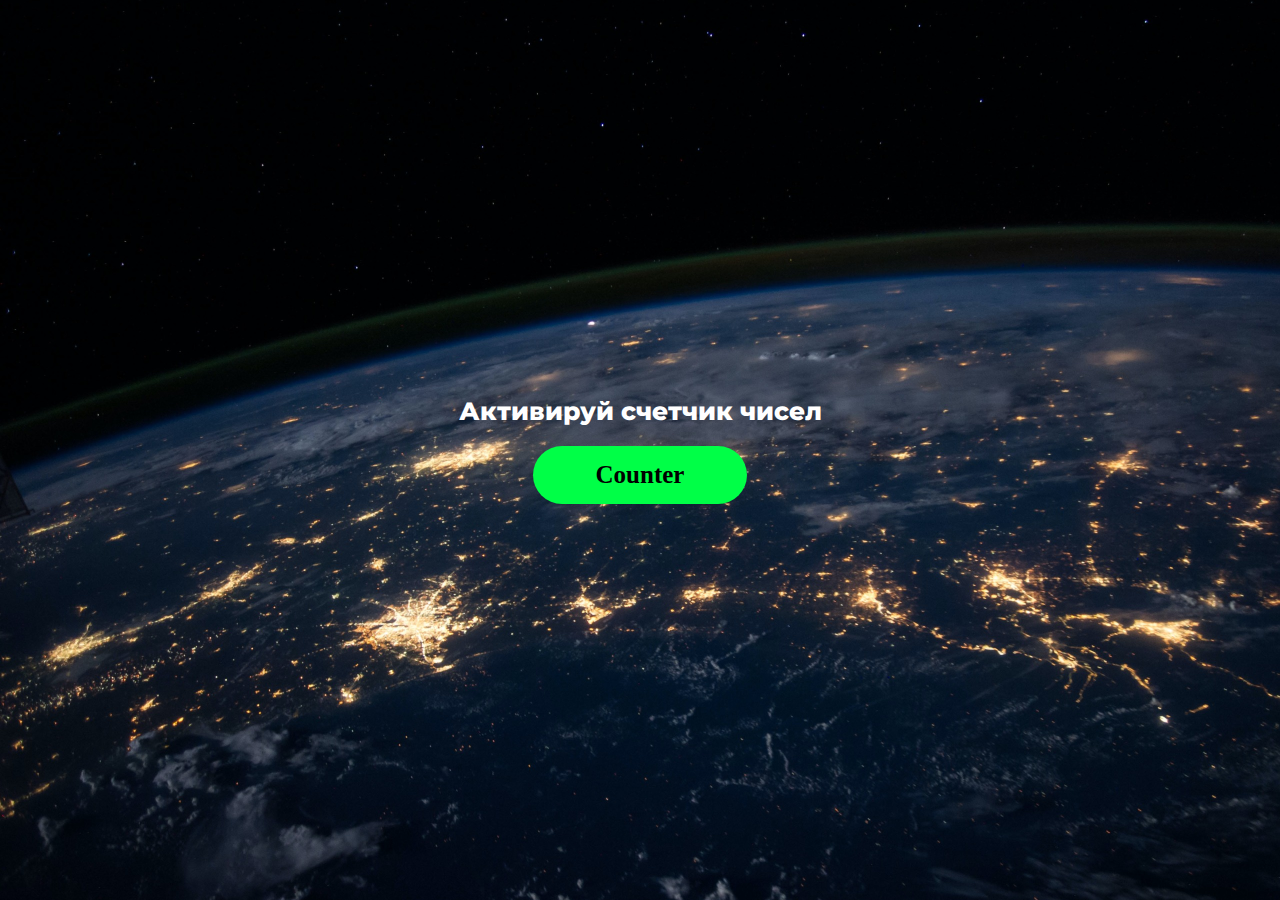
<file: index.html>
<!DOCTYPE html>
<html lang="en">
<head>
    <meta charset="UTF-8">
    <title>Title</title>
    <link rel="stylesheet" href="css/index.css">
    <link rel="stylesheet" href="fonts/transfonter.org-20231122-100839/stylesheet.css">
    <link rel="stylesheet" href="fonts/Stardos_Stencil1/stylesheet.css">
</head>
<body>
    <div class="wrapper">
        <div class="counter">
            <div class="counter__button">
                <h1>Активируй счетчик чисел</h1>
                <button id="openCounterModalBtn" onclick="">Counter</button>
            </div>
            <div class="counter__modal">
                <div class="counter__modal__content">
                    <h2>COUNTER</h2>
                    <div class="counter__modal__content__counter">
                        <h3>0</h3>
                        <div class="counter__modal__content__counter__button">
                            <button class="decrement" type="button">CECREASE</button>
                            <button class="reset" type="button">RESET</button>
                            <button class="increment" type="button">INCREASE</button>
                        </div>
                        <button class="closeModal">close</button>
                    </div>
                </div>
            </div>
        </div>
    </div>
    <script src="script.js"></script>
</body>
</html>
</file>
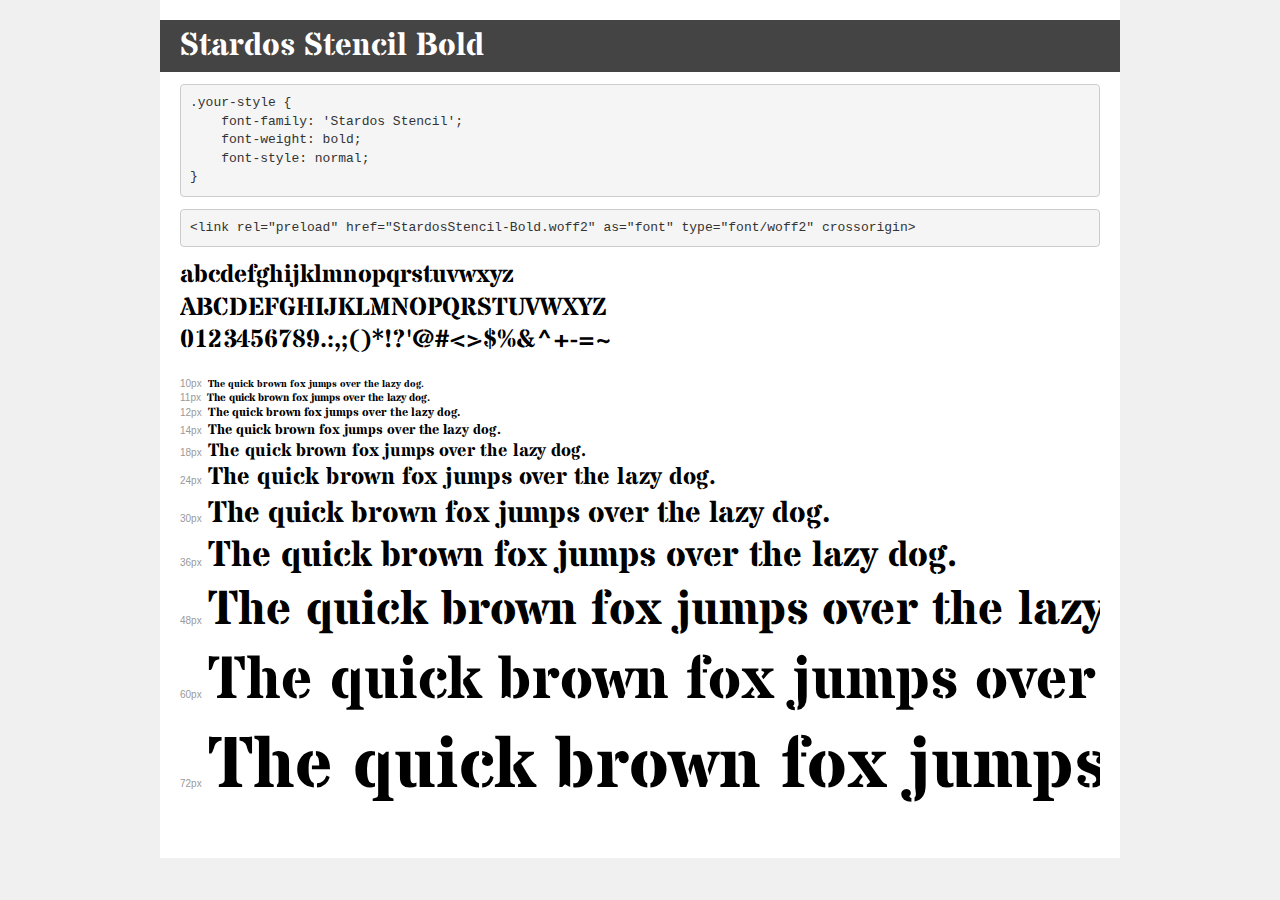
<file: fonts/Stardos_Stencil1/demo.html>
<!DOCTYPE html>
<html lang="en">
<head>
    <meta charset="utf-8">
    <meta http-equiv="X-UA-Compatible" content="IE=edge">
    <meta name="viewport" content="width=device-width, initial-scale=1">
    <meta name="robots" content="noindex, noarchive">
    <meta name="format-detection" content="telephone=no">
    <title>Transfonter demo</title>
    <link href="stylesheet.css" rel="stylesheet">
    <style>
        /*
        http://meyerweb.com/eric/tools/css/reset/
        v2.0 | 20110126
        License: none (public domain)
        */
        html, body, div, span, applet, object, iframe,
        h1, h2, h3, h4, h5, h6, p, blockquote, pre,
        a, abbr, acronym, address, big, cite, code,
        del, dfn, em, img, ins, kbd, q, s, samp,
        small, strike, strong, sub, sup, tt, var,
        b, u, i, center,
        dl, dt, dd, ol, ul, li,
        fieldset, form, label, legend,
        table, caption, tbody, tfoot, thead, tr, th, td,
        article, aside, canvas, details, embed,
        figure, figcaption, footer, header, hgroup,
        menu, nav, output, ruby, section, summary,
        time, mark, audio, video {
            margin: 0;
            padding: 0;
            border: 0;
            font-size: 100%;
            font: inherit;
            vertical-align: baseline;
        }
        /* HTML5 display-role reset for older browsers */
        article, aside, details, figcaption, figure,
        footer, header, hgroup, menu, nav, section {
            display: block;
        }
        body {
            line-height: 1;
        }
        ol, ul {
            list-style: none;
        }
        blockquote, q {
            quotes: none;
        }
        blockquote:before, blockquote:after,
        q:before, q:after {
            content: '';
            content: none;
        }
        table {
            border-collapse: collapse;
            border-spacing: 0;
        }
        /* demo styles */
        body {
            background: #f0f0f0;
            color: #000;
        }
        .page {
            background: #fff;
            width: 920px;
            margin: 0 auto;
            padding: 20px 20px 0 20px;
            overflow: hidden;
        }
        .font-container {
            overflow-x: auto;
            overflow-y: hidden;
            margin-bottom: 40px;
            line-height: 1.3;
            white-space: nowrap;
            padding-bottom: 5px;
        }
        h1 {
            position: relative;
            background: #444;
            font-size: 32px;
            color: #fff;
            padding: 10px 20px;
            margin: 0 -20px 12px -20px;
        }
        .letters {
            font-size: 25px;
            margin-bottom: 20px;
        }
        .s10:before {
            content: '10px';
        }
        .s11:before {
            content: '11px';
        }
        .s12:before {
            content: '12px';
        }
        .s14:before {
            content: '14px';
        }
        .s18:before {
            content: '18px';
        }
        .s24:before {
            content: '24px';
        }
        .s30:before {
            content: '30px';
        }
        .s36:before {
            content: '36px';
        }
        .s48:before {
            content: '48px';
        }
        .s60:before {
            content: '60px';
        }
        .s72:before {
            content: '72px';
        }
        .s10:before, .s11:before, .s12:before, .s14:before,
        .s18:before, .s24:before, .s30:before, .s36:before,
        .s48:before, .s60:before, .s72:before {
            font-family: Arial, sans-serif;
            font-size: 10px;
            font-weight: normal;
            font-style: normal;
            color: #999;
            padding-right: 6px;
        }
        pre {
            display: block;
            padding: 9px;
            margin: 0 0 12px;
            font-family: Monaco, Menlo, Consolas, "Courier New", monospace;
            font-size: 13px;
            line-height: 1.428571429;
            color: #333;
            font-weight: normal;
            font-style: normal;
            background-color: #f5f5f5;
            border: 1px solid #ccc;
            overflow-x: auto;
            border-radius: 4px;
        }
        /* responsive */
        @media (max-width: 959px) {
            .page {
                width: auto;
                margin: 0;
            }
        }
    </style>
</head>
<body>
<div class="page">
    <div class="demo">
        <h1 style="font-family: 'Stardos Stencil'; font-weight: bold; font-style: normal;">Stardos Stencil Bold</h1>
        <pre title="Usage">.your-style {
    font-family: 'Stardos Stencil';
    font-weight: bold;
    font-style: normal;
}</pre>
        <pre title="Preload (optional)">
&lt;link rel=&quot;preload&quot; href=&quot;StardosStencil-Bold.woff2&quot; as=&quot;font&quot; type=&quot;font/woff2&quot; crossorigin&gt;</pre>
        <div class="font-container" style="font-family: 'Stardos Stencil'; font-weight: bold; font-style: normal;">
            <p class="letters">
                abcdefghijklmnopqrstuvwxyz<br>
ABCDEFGHIJKLMNOPQRSTUVWXYZ<br>
                0123456789.:,;()*!?'@#&lt;&gt;$%&^+-=~
            </p>
            <p class="s10" style="font-size: 10px;">The quick brown fox jumps over the lazy dog.</p>
            <p class="s11" style="font-size: 11px;">The quick brown fox jumps over the lazy dog.</p>
            <p class="s12" style="font-size: 12px;">The quick brown fox jumps over the lazy dog.</p>
            <p class="s14" style="font-size: 14px;">The quick brown fox jumps over the lazy dog.</p>
            <p class="s18" style="font-size: 18px;">The quick brown fox jumps over the lazy dog.</p>
            <p class="s24" style="font-size: 24px;">The quick brown fox jumps over the lazy dog.</p>
            <p class="s30" style="font-size: 30px;">The quick brown fox jumps over the lazy dog.</p>
            <p class="s36" style="font-size: 36px;">The quick brown fox jumps over the lazy dog.</p>
            <p class="s48" style="font-size: 48px;">The quick brown fox jumps over the lazy dog.</p>
            <p class="s60" style="font-size: 60px;">The quick brown fox jumps over the lazy dog.</p>
            <p class="s72" style="font-size: 72px;">The quick brown fox jumps over the lazy dog.</p>
        </div>
    </div>

</div>
</body>
</html>
</file>
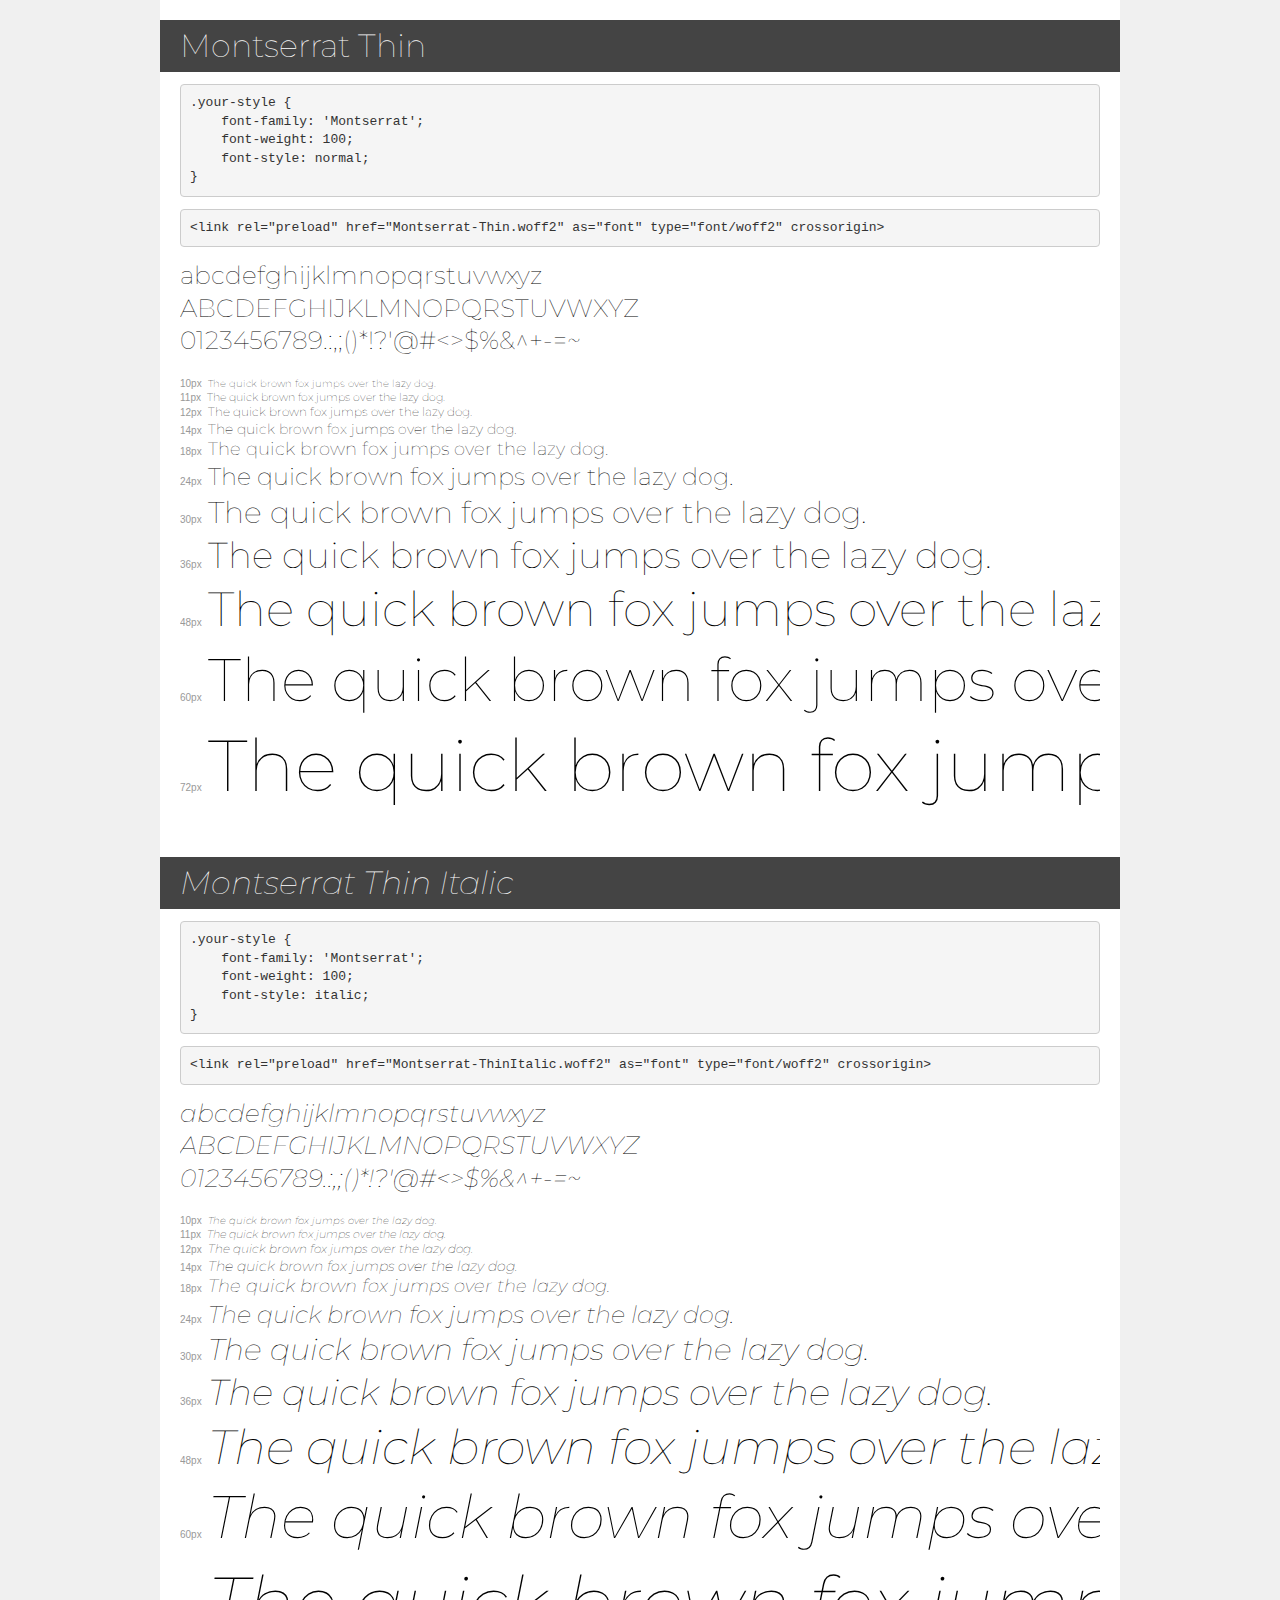
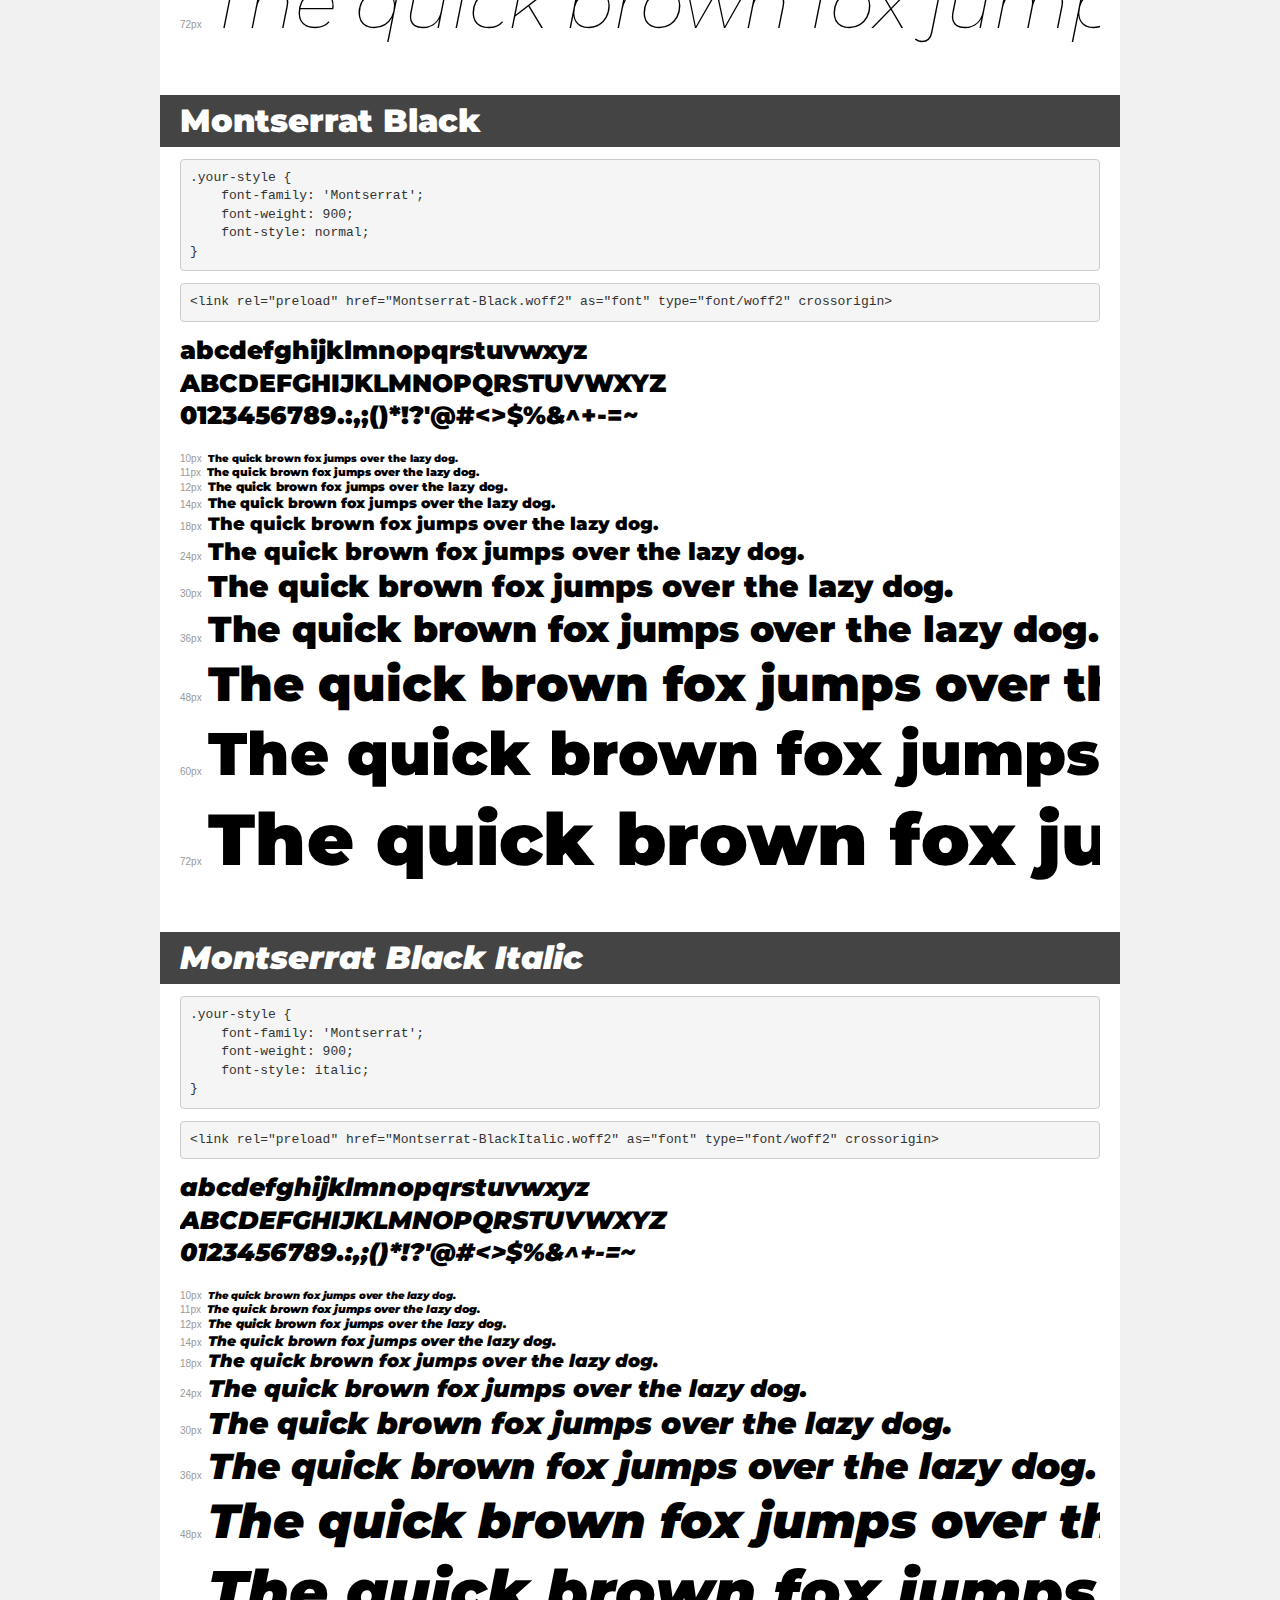
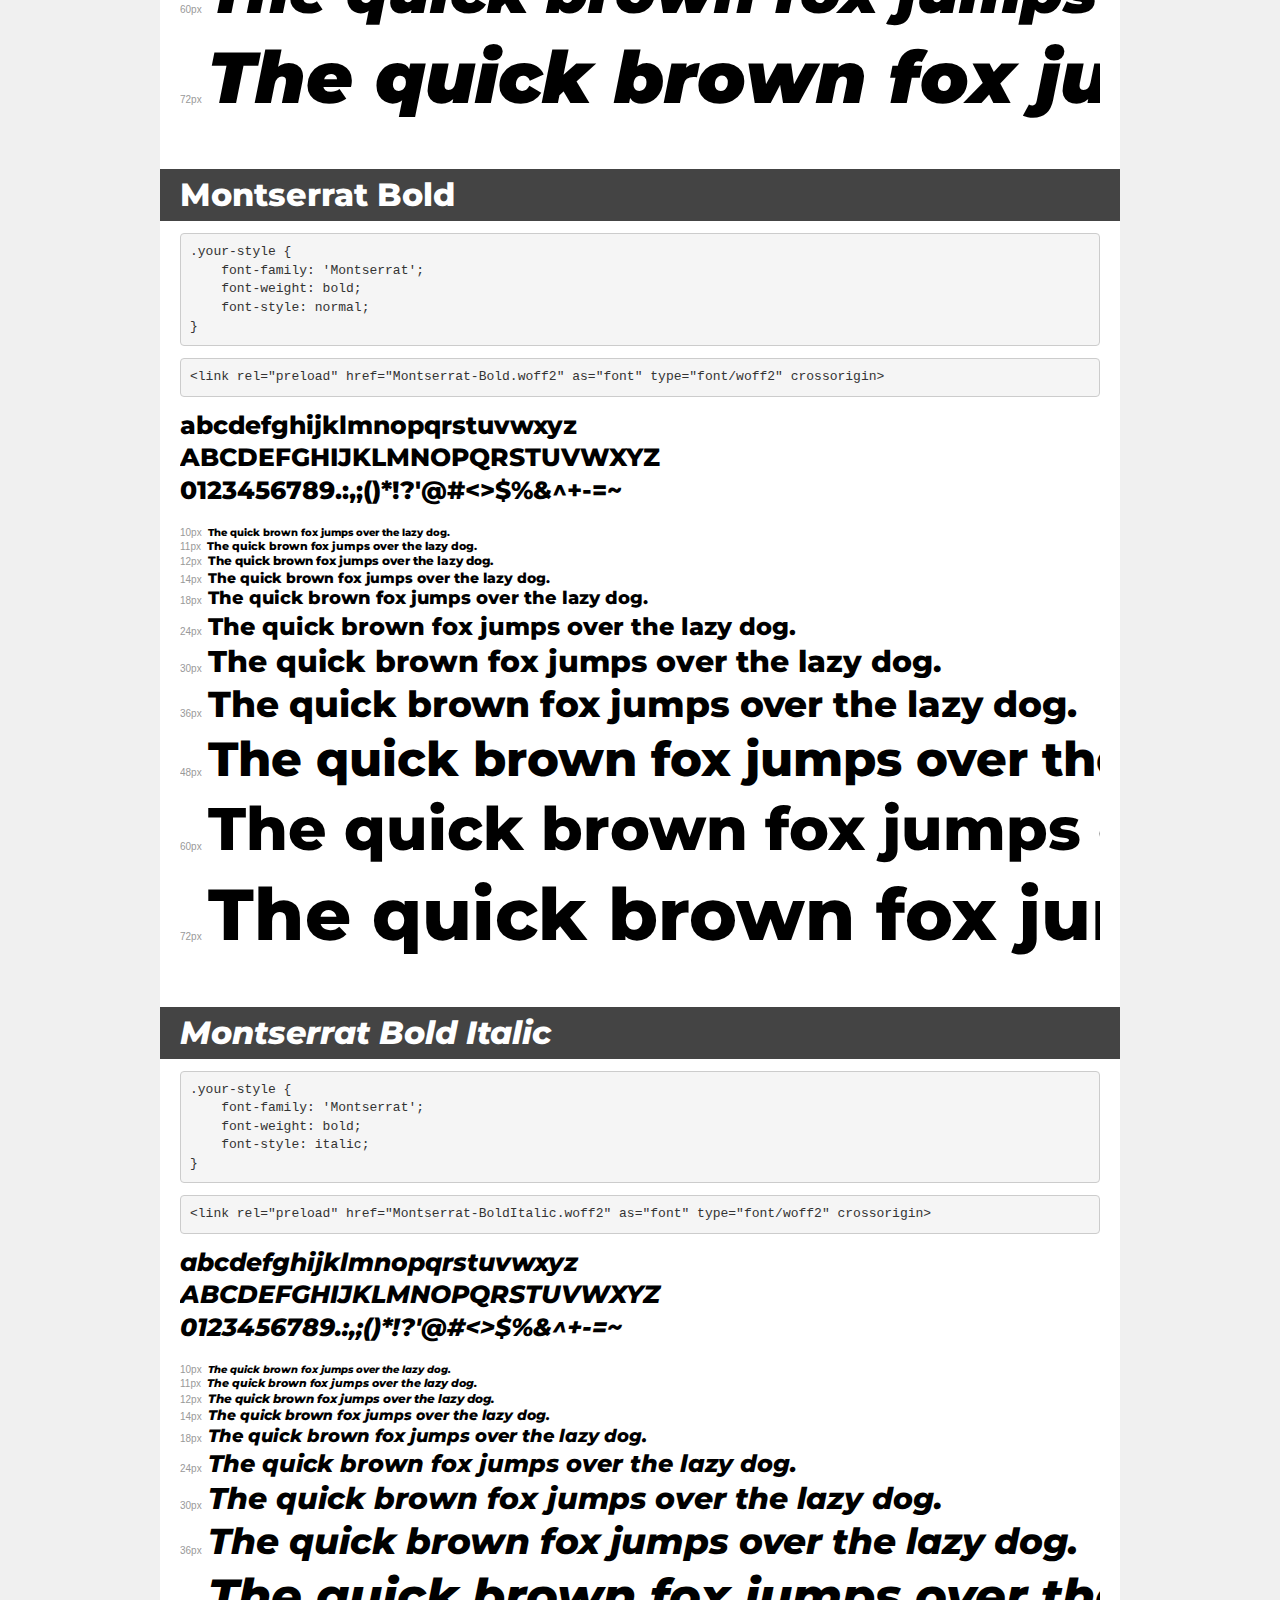
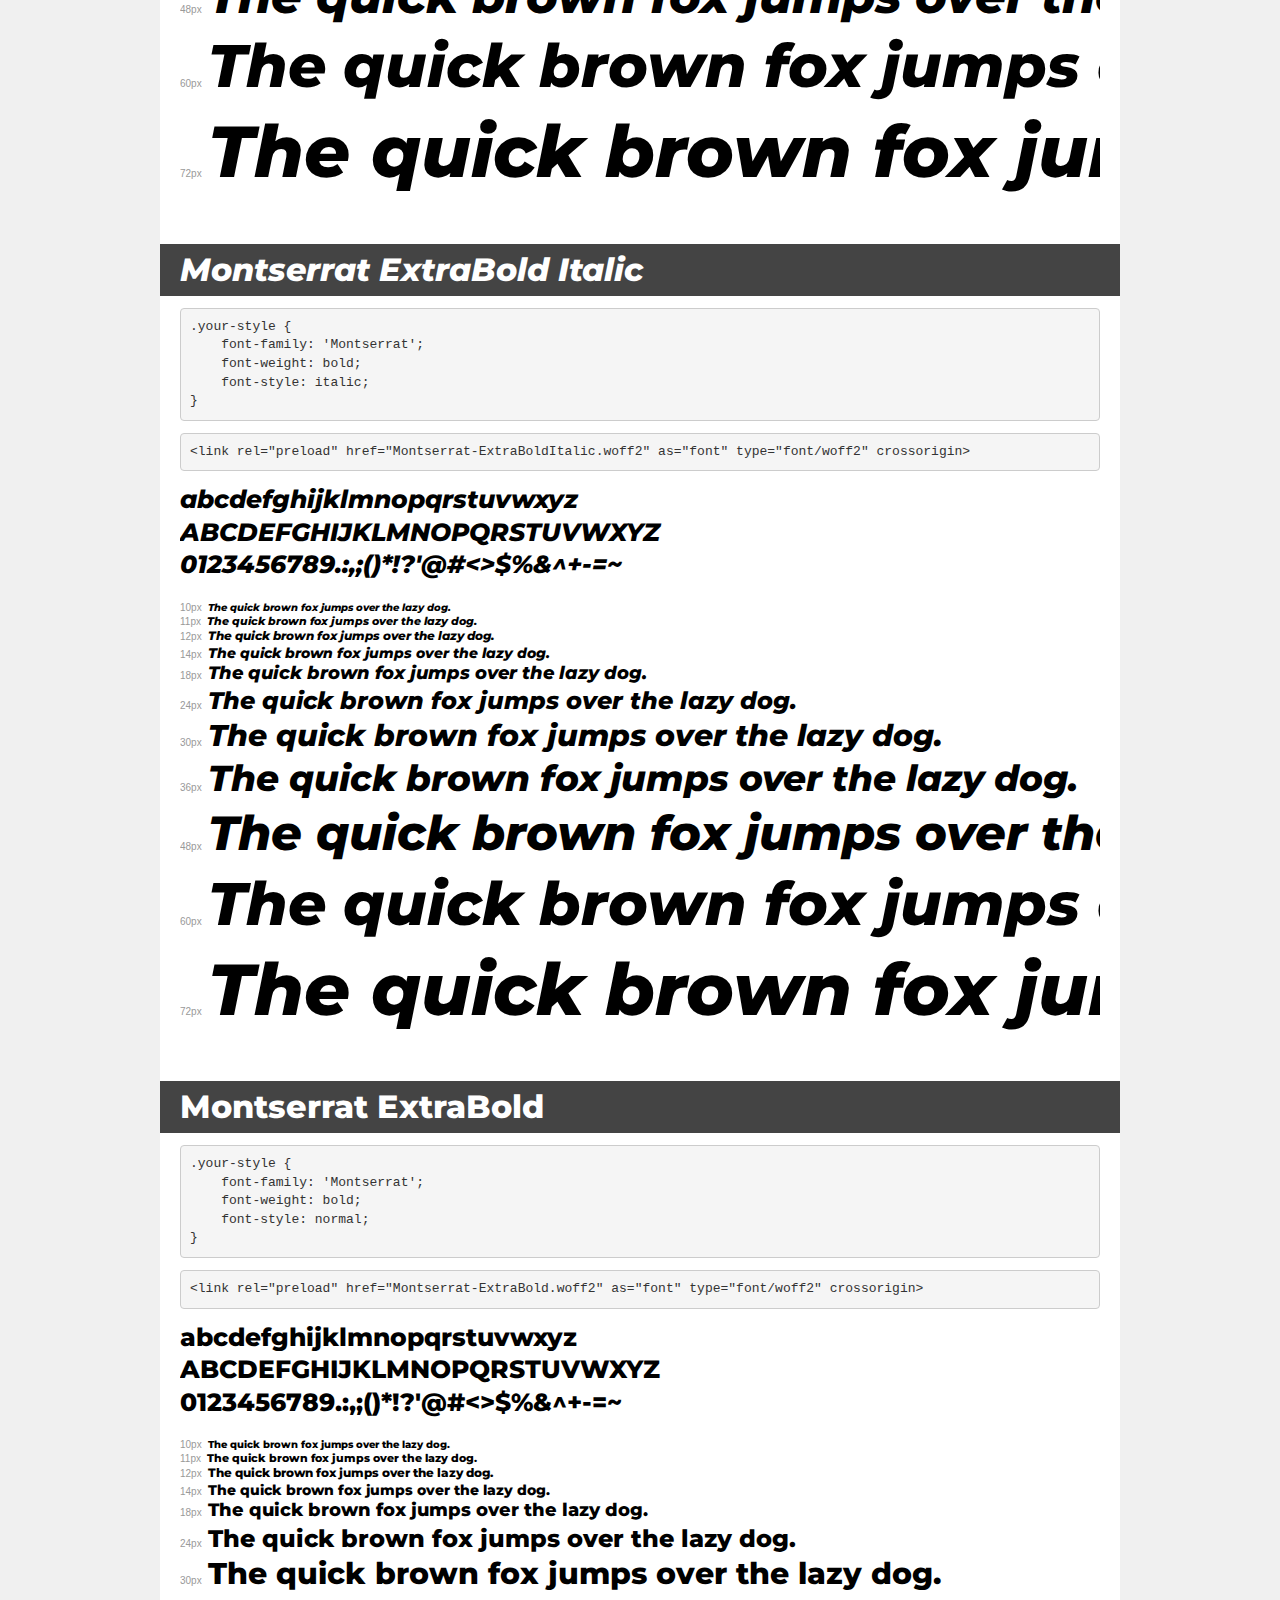
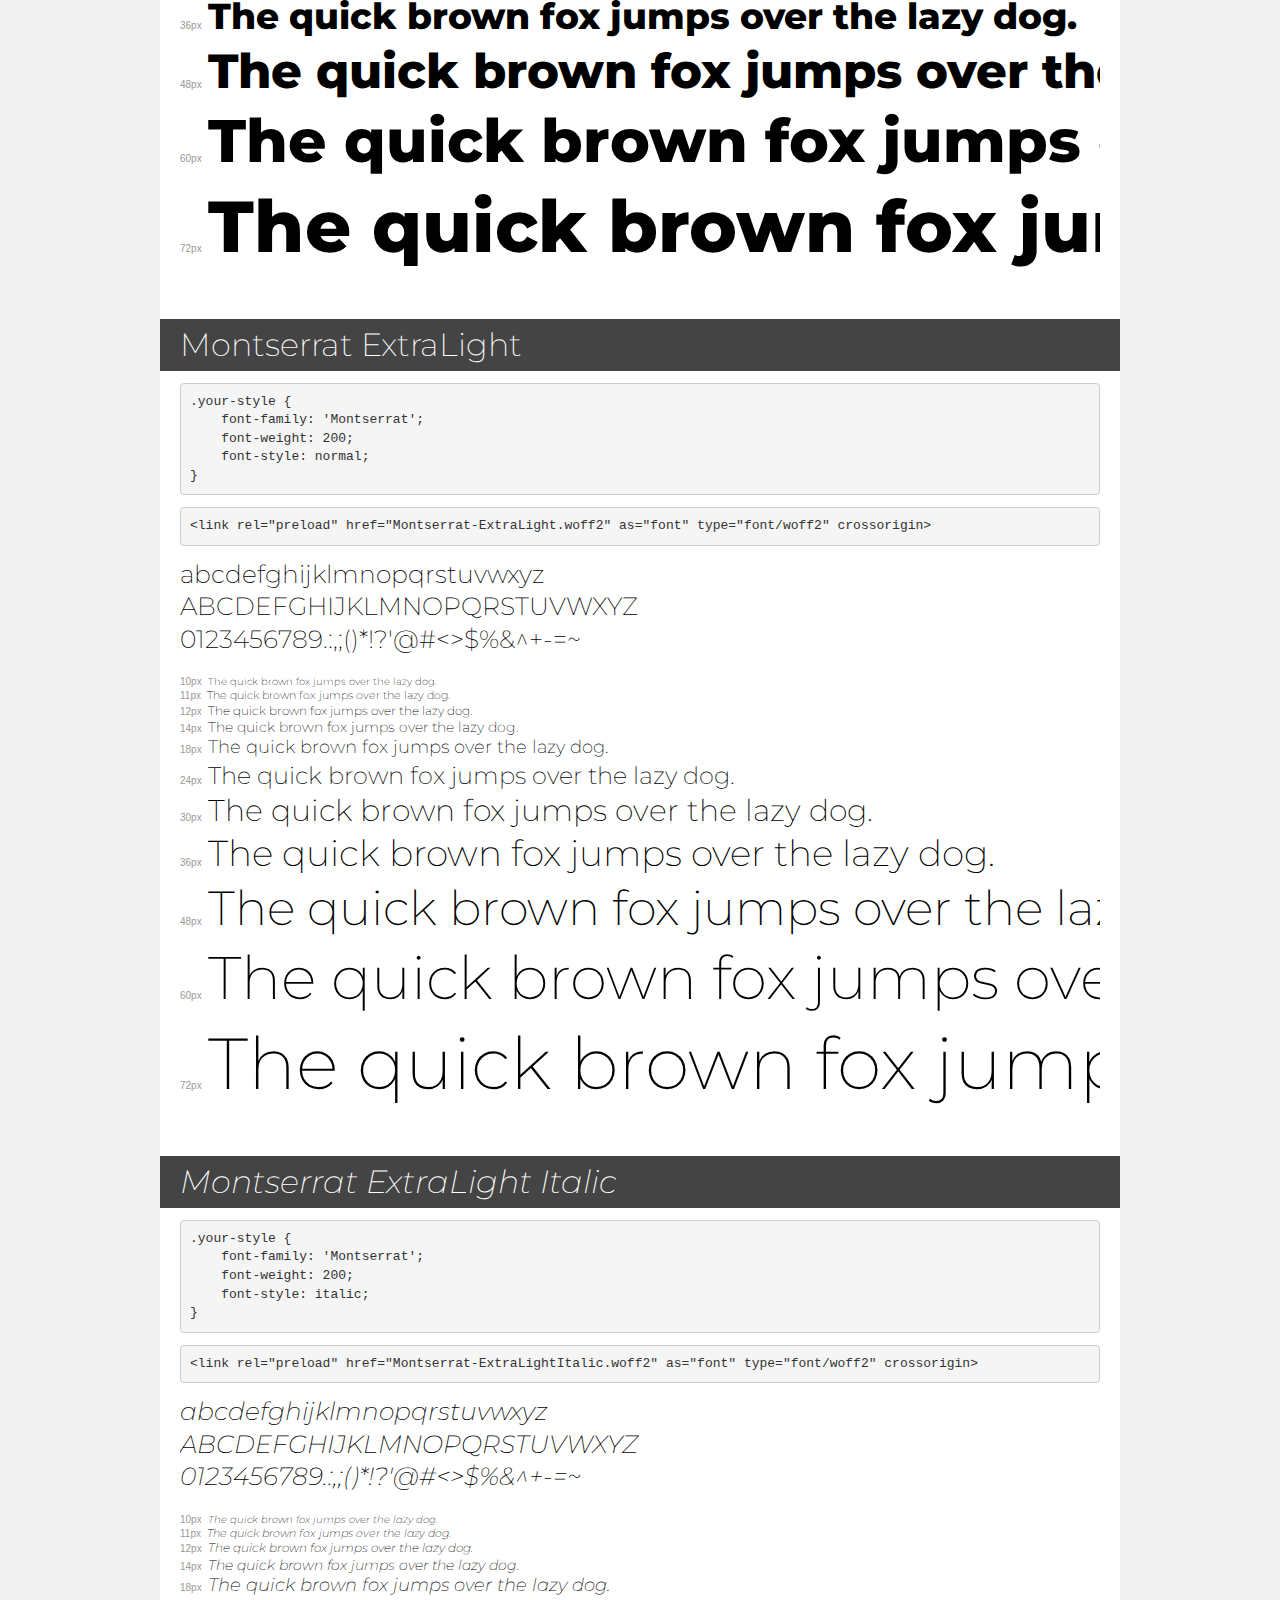
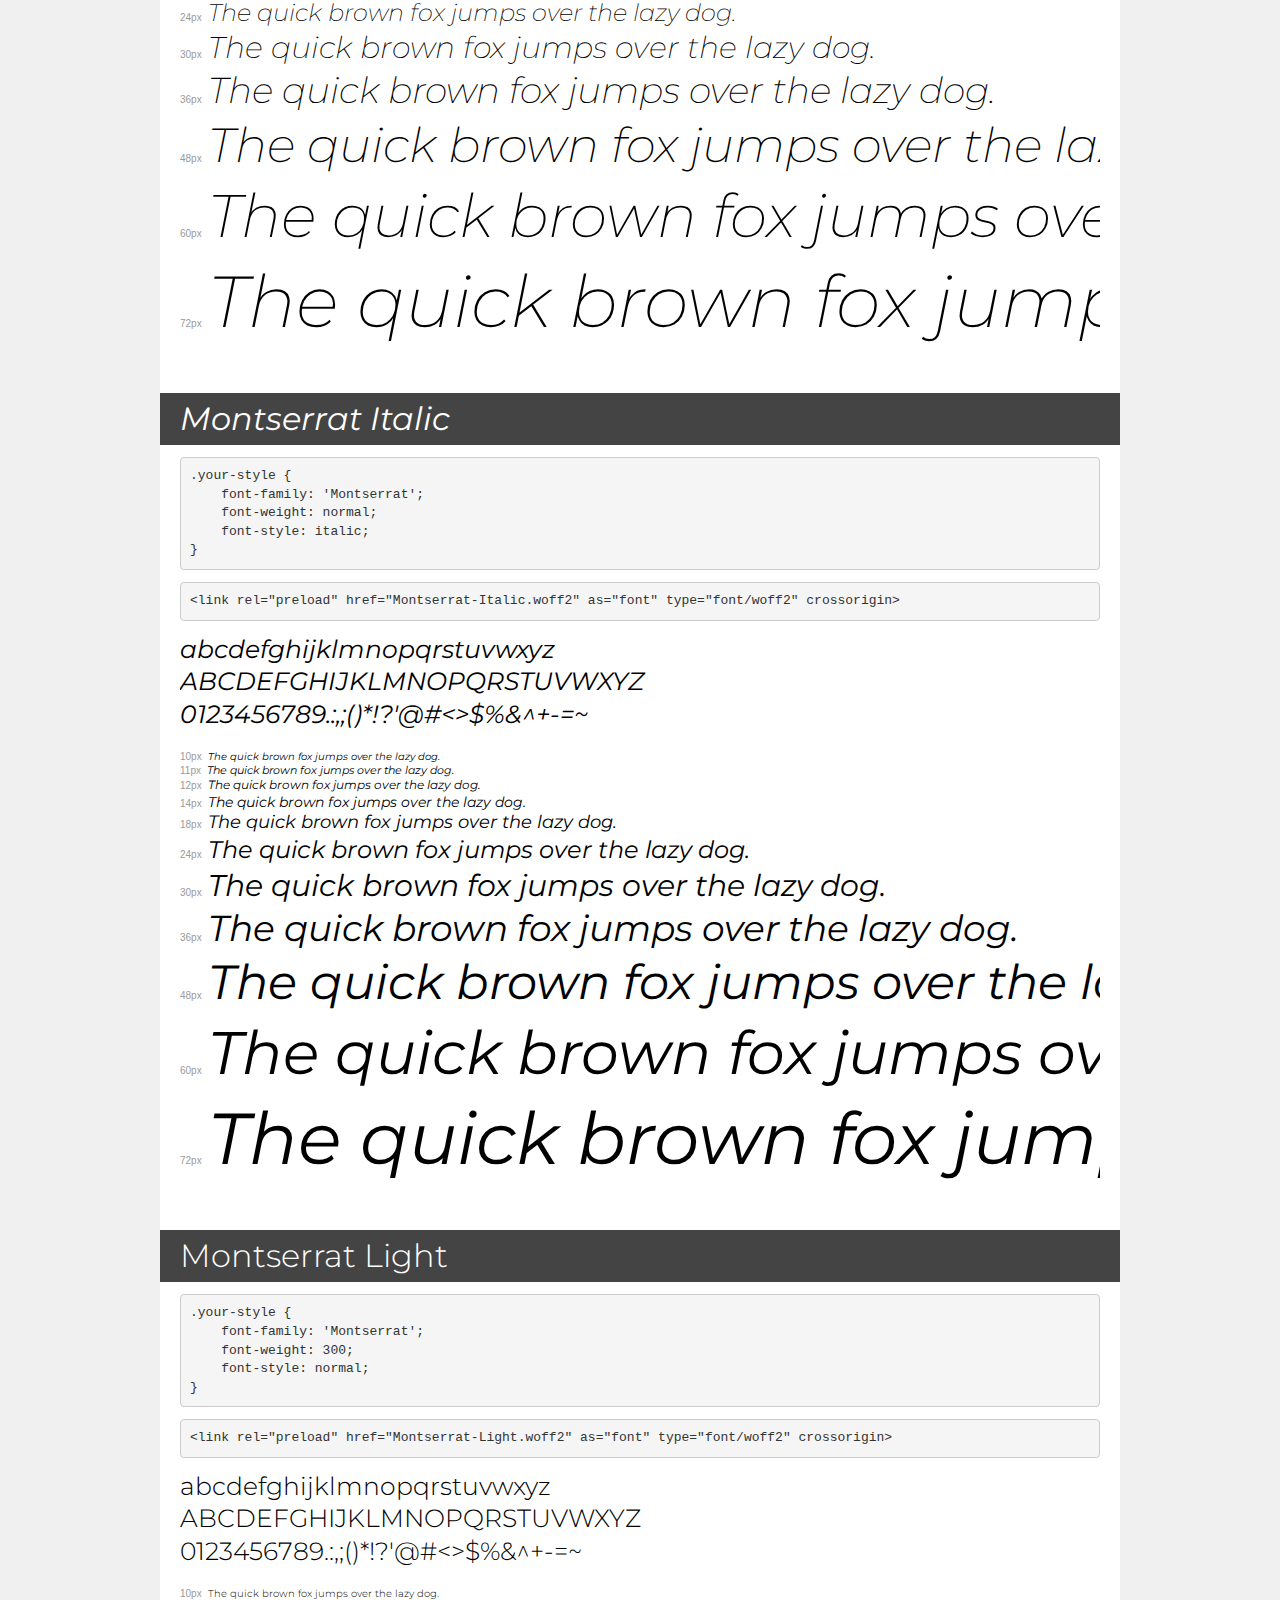
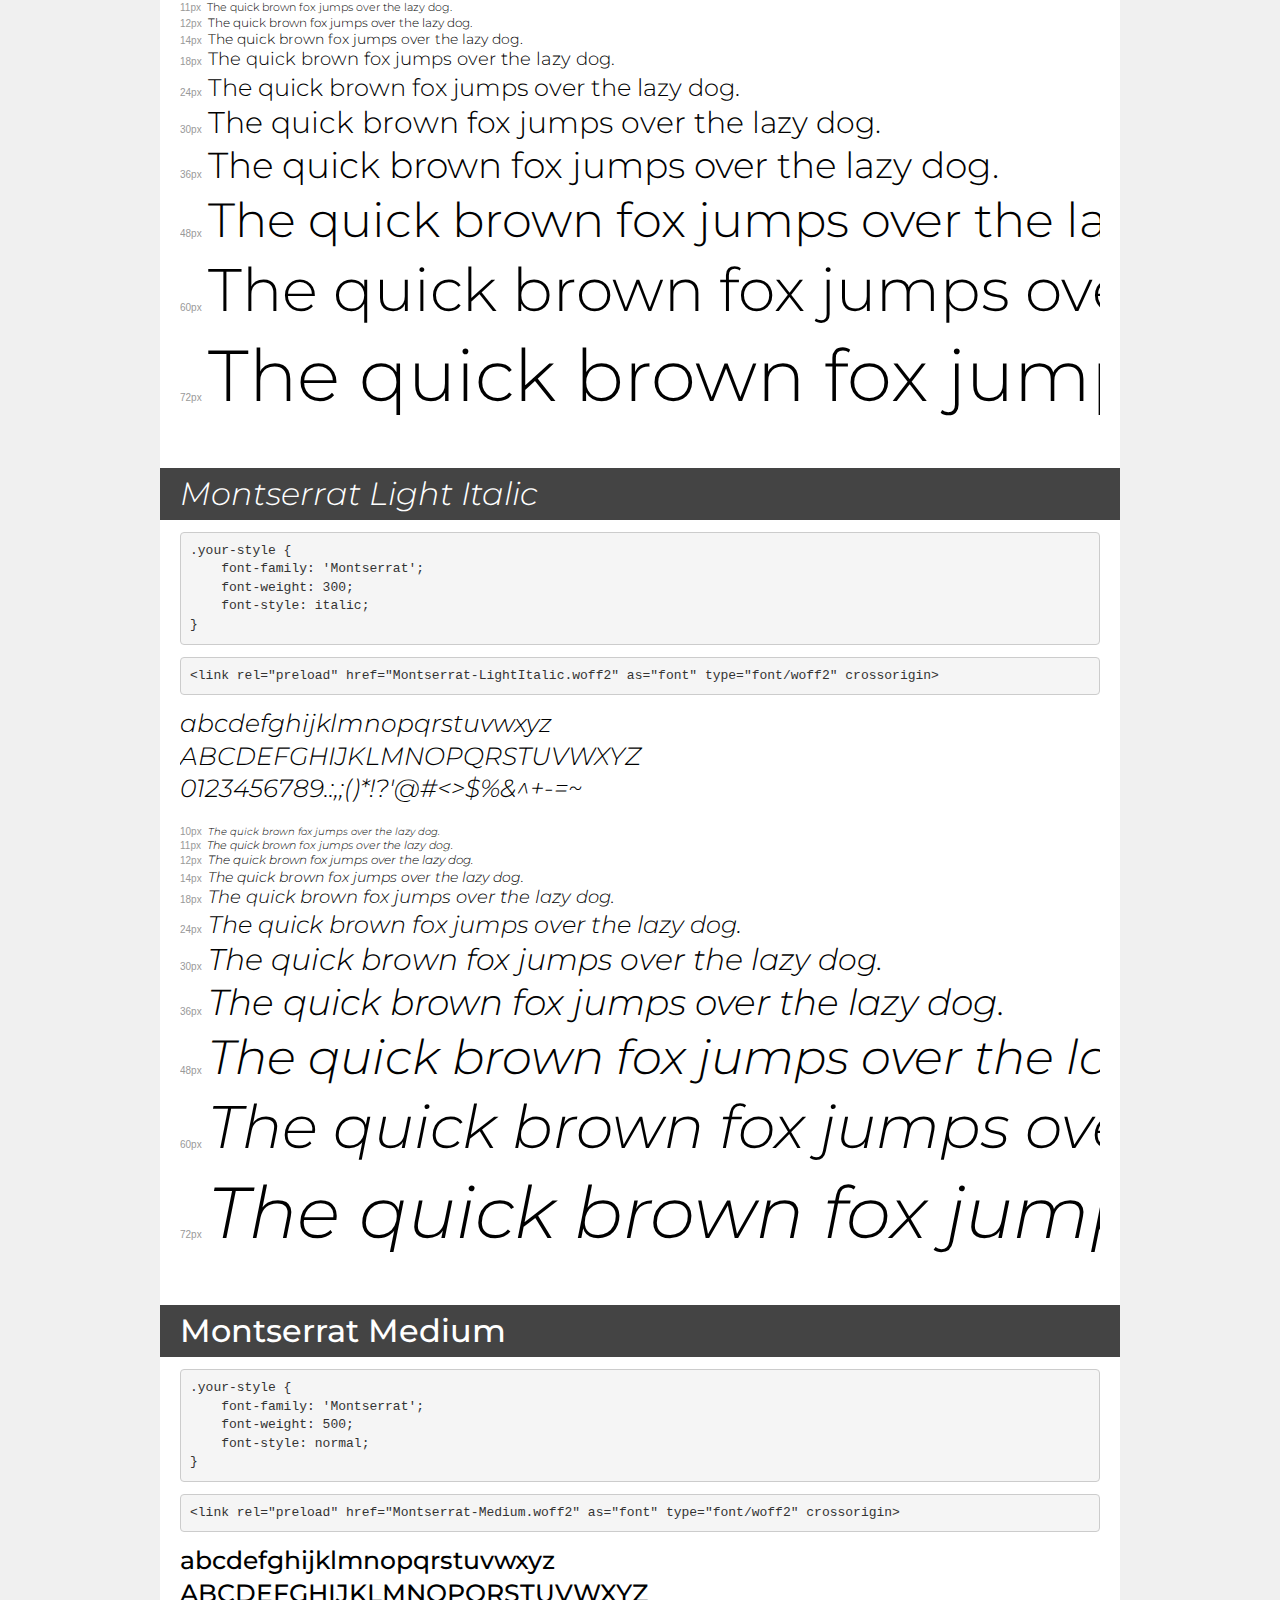
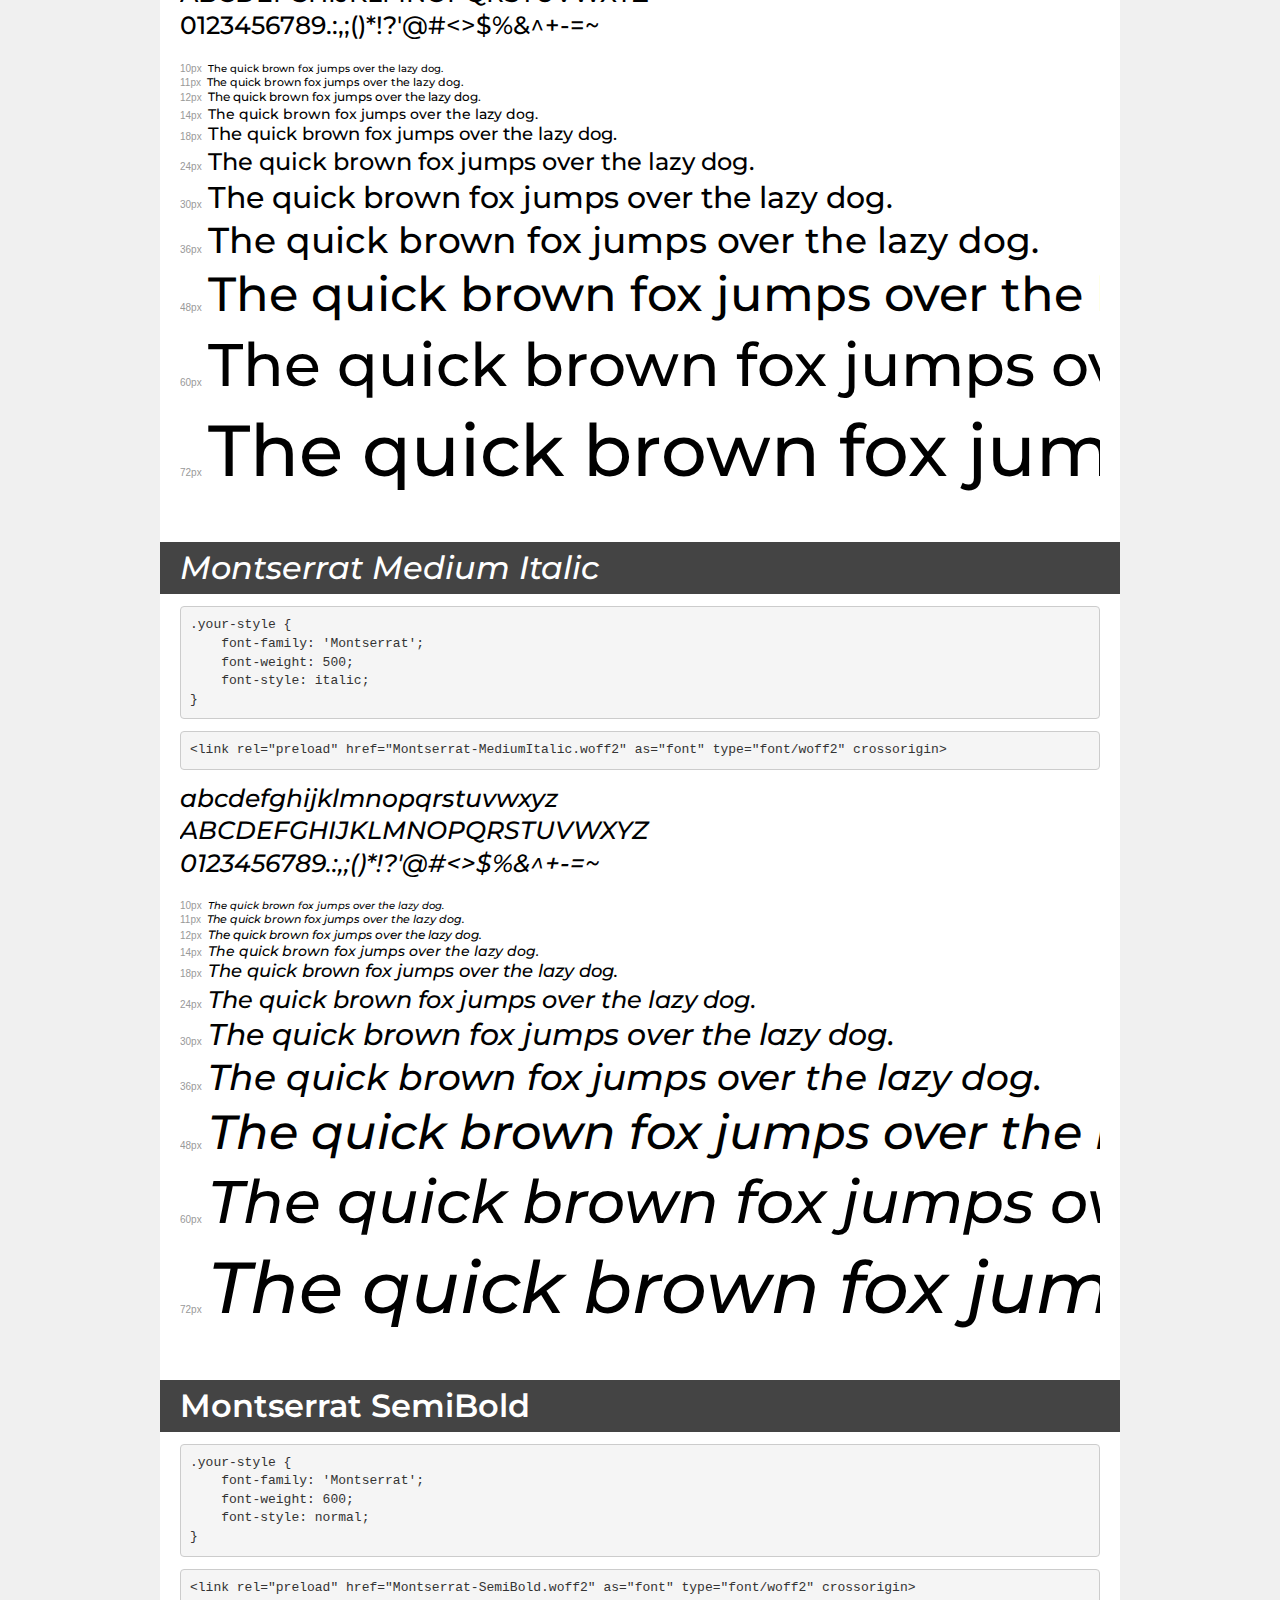
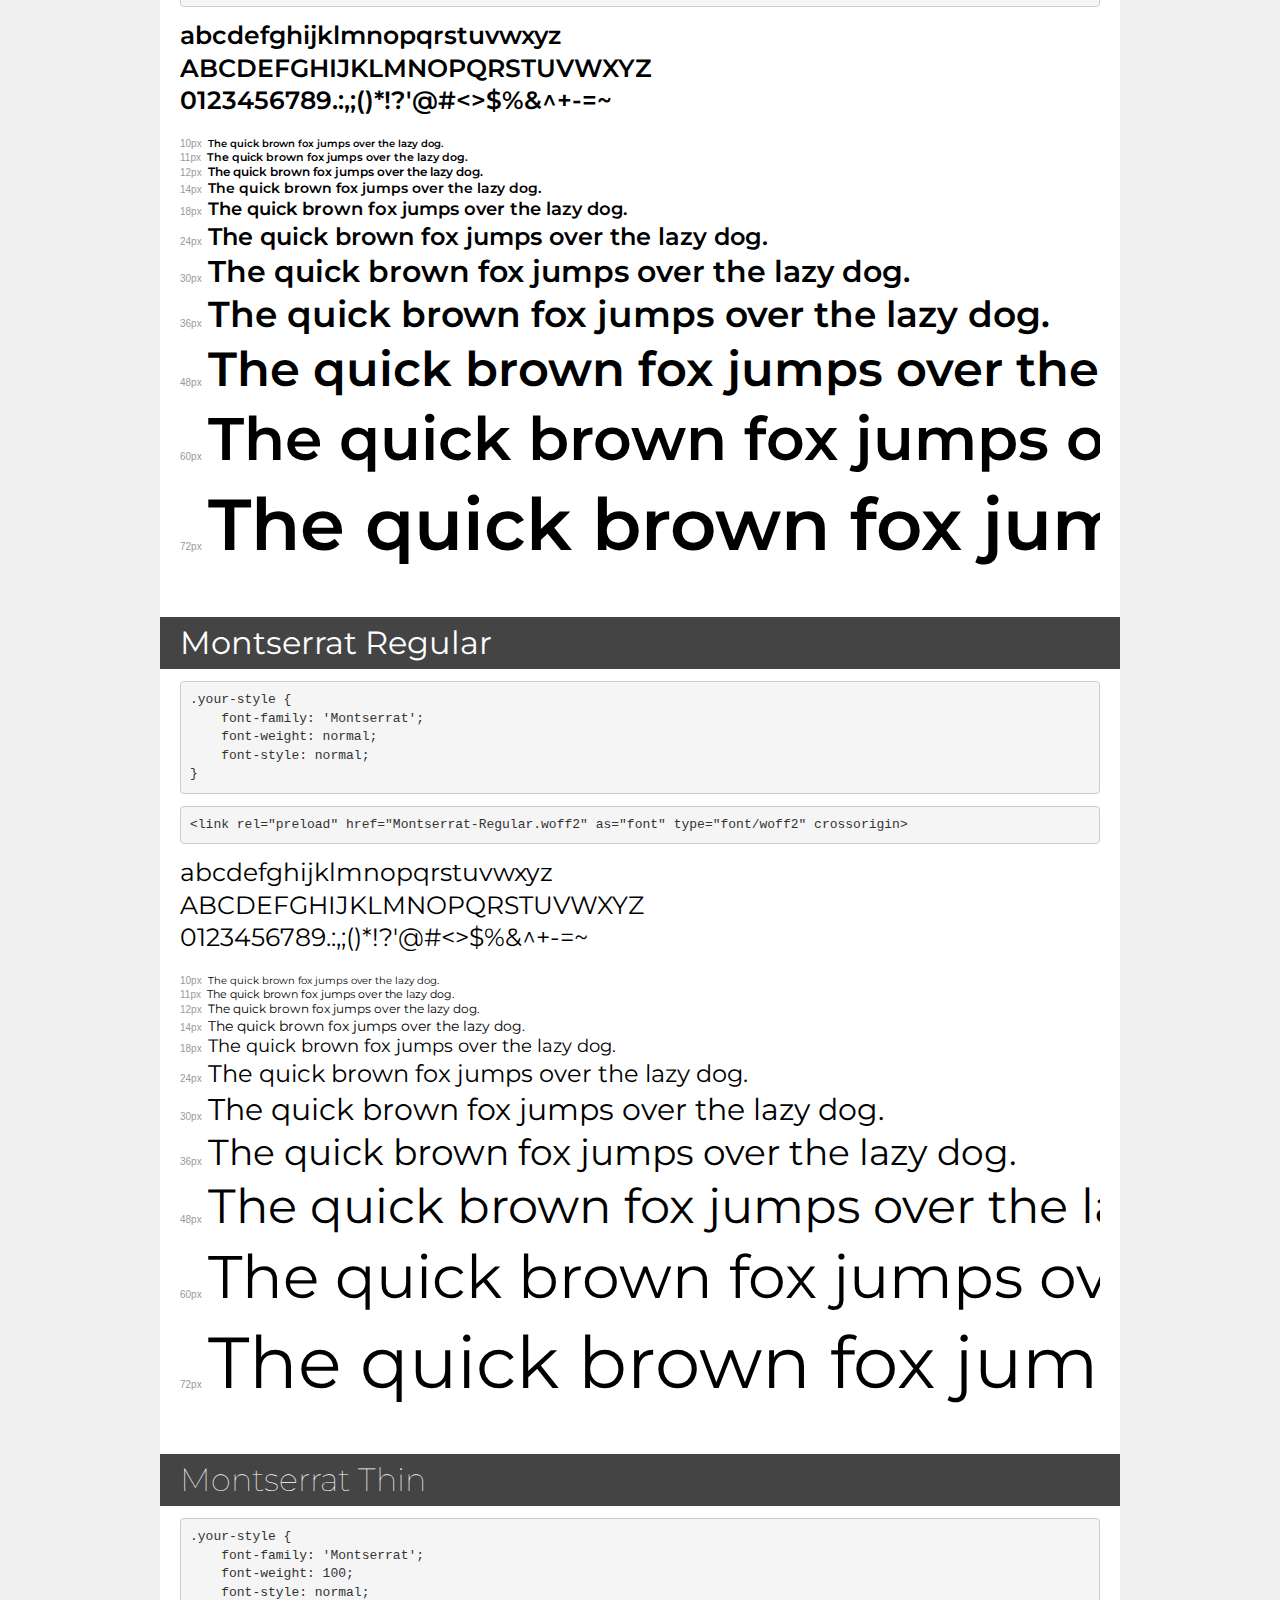
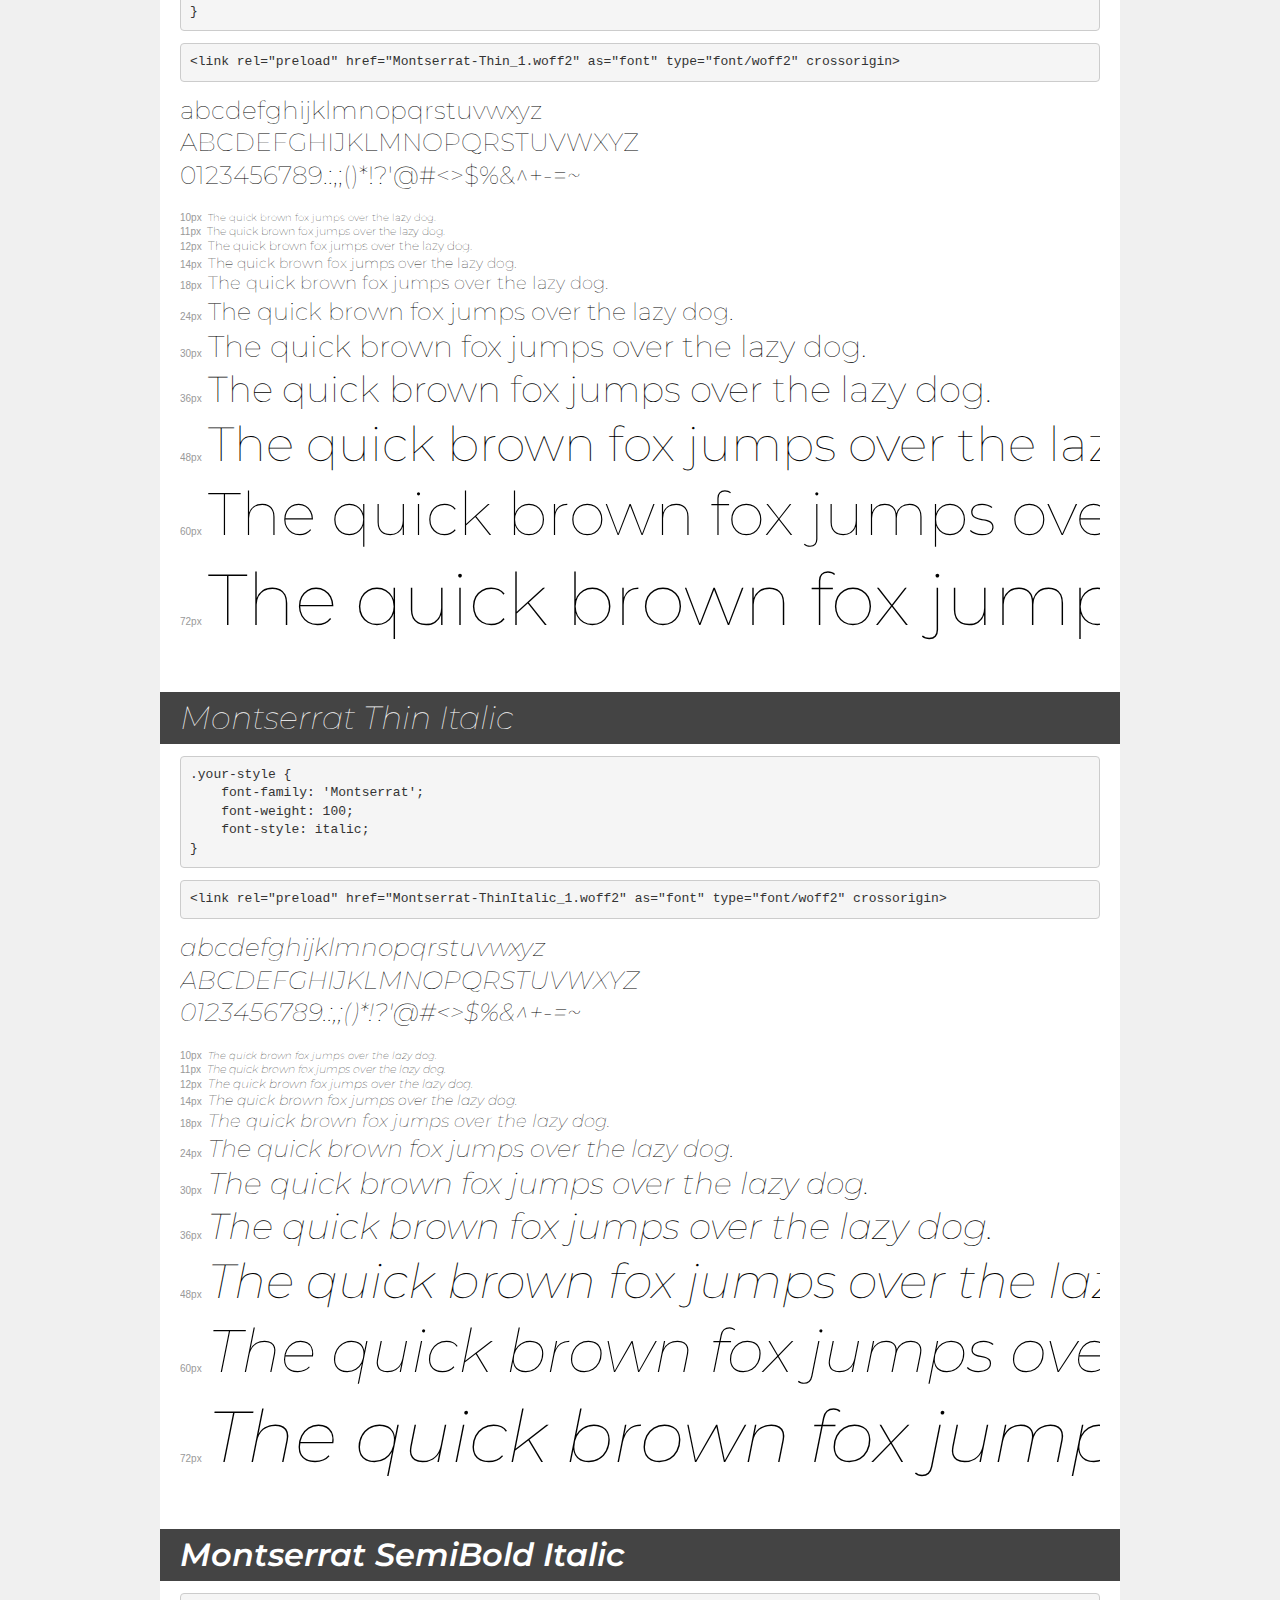
<file: fonts/transfonter.org-20231122-100839/demo.html>
<!DOCTYPE html>
<html lang="en">
<head>
    <meta charset="utf-8">
    <meta http-equiv="X-UA-Compatible" content="IE=edge">
    <meta name="viewport" content="width=device-width, initial-scale=1">
    <meta name="robots" content="noindex, noarchive">
    <meta name="format-detection" content="telephone=no">
    <title>Transfonter demo</title>
    <link href="stylesheet.css" rel="stylesheet">
    <style>
        /*
        http://meyerweb.com/eric/tools/css/reset/
        v2.0 | 20110126
        License: none (public domain)
        */
        html, body, div, span, applet, object, iframe,
        h1, h2, h3, h4, h5, h6, p, blockquote, pre,
        a, abbr, acronym, address, big, cite, code,
        del, dfn, em, img, ins, kbd, q, s, samp,
        small, strike, strong, sub, sup, tt, var,
        b, u, i, center,
        dl, dt, dd, ol, ul, li,
        fieldset, form, label, legend,
        table, caption, tbody, tfoot, thead, tr, th, td,
        article, aside, canvas, details, embed,
        figure, figcaption, footer, header, hgroup,
        menu, nav, output, ruby, section, summary,
        time, mark, audio, video {
            margin: 0;
            padding: 0;
            border: 0;
            font-size: 100%;
            font: inherit;
            vertical-align: baseline;
        }
        /* HTML5 display-role reset for older browsers */
        article, aside, details, figcaption, figure,
        footer, header, hgroup, menu, nav, section {
            display: block;
        }
        body {
            line-height: 1;
        }
        ol, ul {
            list-style: none;
        }
        blockquote, q {
            quotes: none;
        }
        blockquote:before, blockquote:after,
        q:before, q:after {
            content: '';
            content: none;
        }
        table {
            border-collapse: collapse;
            border-spacing: 0;
        }
        /* demo styles */
        body {
            background: #f0f0f0;
            color: #000;
        }
        .page {
            background: #fff;
            width: 920px;
            margin: 0 auto;
            padding: 20px 20px 0 20px;
            overflow: hidden;
        }
        .font-container {
            overflow-x: auto;
            overflow-y: hidden;
            margin-bottom: 40px;
            line-height: 1.3;
            white-space: nowrap;
            padding-bottom: 5px;
        }
        h1 {
            position: relative;
            background: #444;
            font-size: 32px;
            color: #fff;
            padding: 10px 20px;
            margin: 0 -20px 12px -20px;
        }
        .letters {
            font-size: 25px;
            margin-bottom: 20px;
        }
        .s10:before {
            content: '10px';
        }
        .s11:before {
            content: '11px';
        }
        .s12:before {
            content: '12px';
        }
        .s14:before {
            content: '14px';
        }
        .s18:before {
            content: '18px';
        }
        .s24:before {
            content: '24px';
        }
        .s30:before {
            content: '30px';
        }
        .s36:before {
            content: '36px';
        }
        .s48:before {
            content: '48px';
        }
        .s60:before {
            content: '60px';
        }
        .s72:before {
            content: '72px';
        }
        .s10:before, .s11:before, .s12:before, .s14:before,
        .s18:before, .s24:before, .s30:before, .s36:before,
        .s48:before, .s60:before, .s72:before {
            font-family: Arial, sans-serif;
            font-size: 10px;
            font-weight: normal;
            font-style: normal;
            color: #999;
            padding-right: 6px;
        }
        pre {
            display: block;
            padding: 9px;
            margin: 0 0 12px;
            font-family: Monaco, Menlo, Consolas, "Courier New", monospace;
            font-size: 13px;
            line-height: 1.428571429;
            color: #333;
            font-weight: normal;
            font-style: normal;
            background-color: #f5f5f5;
            border: 1px solid #ccc;
            overflow-x: auto;
            border-radius: 4px;
        }
        /* responsive */
        @media (max-width: 959px) {
            .page {
                width: auto;
                margin: 0;
            }
        }
    </style>
</head>
<body>
<div class="page">
    <div class="demo">
        <h1 style="font-family: 'Montserrat'; font-weight: 100; font-style: normal;">Montserrat Thin</h1>
        <pre title="Usage">.your-style {
    font-family: 'Montserrat';
    font-weight: 100;
    font-style: normal;
}</pre>
        <pre title="Preload (optional)">
&lt;link rel=&quot;preload&quot; href=&quot;Montserrat-Thin.woff2&quot; as=&quot;font&quot; type=&quot;font/woff2&quot; crossorigin&gt;</pre>
        <div class="font-container" style="font-family: 'Montserrat'; font-weight: 100; font-style: normal;">
            <p class="letters">
                abcdefghijklmnopqrstuvwxyz<br>
ABCDEFGHIJKLMNOPQRSTUVWXYZ<br>
                0123456789.:,;()*!?'@#&lt;&gt;$%&^+-=~
            </p>
            <p class="s10" style="font-size: 10px;">The quick brown fox jumps over the lazy dog.</p>
            <p class="s11" style="font-size: 11px;">The quick brown fox jumps over the lazy dog.</p>
            <p class="s12" style="font-size: 12px;">The quick brown fox jumps over the lazy dog.</p>
            <p class="s14" style="font-size: 14px;">The quick brown fox jumps over the lazy dog.</p>
            <p class="s18" style="font-size: 18px;">The quick brown fox jumps over the lazy dog.</p>
            <p class="s24" style="font-size: 24px;">The quick brown fox jumps over the lazy dog.</p>
            <p class="s30" style="font-size: 30px;">The quick brown fox jumps over the lazy dog.</p>
            <p class="s36" style="font-size: 36px;">The quick brown fox jumps over the lazy dog.</p>
            <p class="s48" style="font-size: 48px;">The quick brown fox jumps over the lazy dog.</p>
            <p class="s60" style="font-size: 60px;">The quick brown fox jumps over the lazy dog.</p>
            <p class="s72" style="font-size: 72px;">The quick brown fox jumps over the lazy dog.</p>
        </div>
    </div>

    <div class="demo">
        <h1 style="font-family: 'Montserrat'; font-weight: 100; font-style: italic;">Montserrat Thin Italic</h1>
        <pre title="Usage">.your-style {
    font-family: 'Montserrat';
    font-weight: 100;
    font-style: italic;
}</pre>
        <pre title="Preload (optional)">
&lt;link rel=&quot;preload&quot; href=&quot;Montserrat-ThinItalic.woff2&quot; as=&quot;font&quot; type=&quot;font/woff2&quot; crossorigin&gt;</pre>
        <div class="font-container" style="font-family: 'Montserrat'; font-weight: 100; font-style: italic;">
            <p class="letters">
                abcdefghijklmnopqrstuvwxyz<br>
ABCDEFGHIJKLMNOPQRSTUVWXYZ<br>
                0123456789.:,;()*!?'@#&lt;&gt;$%&^+-=~
            </p>
            <p class="s10" style="font-size: 10px;">The quick brown fox jumps over the lazy dog.</p>
            <p class="s11" style="font-size: 11px;">The quick brown fox jumps over the lazy dog.</p>
            <p class="s12" style="font-size: 12px;">The quick brown fox jumps over the lazy dog.</p>
            <p class="s14" style="font-size: 14px;">The quick brown fox jumps over the lazy dog.</p>
            <p class="s18" style="font-size: 18px;">The quick brown fox jumps over the lazy dog.</p>
            <p class="s24" style="font-size: 24px;">The quick brown fox jumps over the lazy dog.</p>
            <p class="s30" style="font-size: 30px;">The quick brown fox jumps over the lazy dog.</p>
            <p class="s36" style="font-size: 36px;">The quick brown fox jumps over the lazy dog.</p>
            <p class="s48" style="font-size: 48px;">The quick brown fox jumps over the lazy dog.</p>
            <p class="s60" style="font-size: 60px;">The quick brown fox jumps over the lazy dog.</p>
            <p class="s72" style="font-size: 72px;">The quick brown fox jumps over the lazy dog.</p>
        </div>
    </div>

    <div class="demo">
        <h1 style="font-family: 'Montserrat'; font-weight: 900; font-style: normal;">Montserrat Black</h1>
        <pre title="Usage">.your-style {
    font-family: 'Montserrat';
    font-weight: 900;
    font-style: normal;
}</pre>
        <pre title="Preload (optional)">
&lt;link rel=&quot;preload&quot; href=&quot;Montserrat-Black.woff2&quot; as=&quot;font&quot; type=&quot;font/woff2&quot; crossorigin&gt;</pre>
        <div class="font-container" style="font-family: 'Montserrat'; font-weight: 900; font-style: normal;">
            <p class="letters">
                abcdefghijklmnopqrstuvwxyz<br>
ABCDEFGHIJKLMNOPQRSTUVWXYZ<br>
                0123456789.:,;()*!?'@#&lt;&gt;$%&^+-=~
            </p>
            <p class="s10" style="font-size: 10px;">The quick brown fox jumps over the lazy dog.</p>
            <p class="s11" style="font-size: 11px;">The quick brown fox jumps over the lazy dog.</p>
            <p class="s12" style="font-size: 12px;">The quick brown fox jumps over the lazy dog.</p>
            <p class="s14" style="font-size: 14px;">The quick brown fox jumps over the lazy dog.</p>
            <p class="s18" style="font-size: 18px;">The quick brown fox jumps over the lazy dog.</p>
            <p class="s24" style="font-size: 24px;">The quick brown fox jumps over the lazy dog.</p>
            <p class="s30" style="font-size: 30px;">The quick brown fox jumps over the lazy dog.</p>
            <p class="s36" style="font-size: 36px;">The quick brown fox jumps over the lazy dog.</p>
            <p class="s48" style="font-size: 48px;">The quick brown fox jumps over the lazy dog.</p>
            <p class="s60" style="font-size: 60px;">The quick brown fox jumps over the lazy dog.</p>
            <p class="s72" style="font-size: 72px;">The quick brown fox jumps over the lazy dog.</p>
        </div>
    </div>

    <div class="demo">
        <h1 style="font-family: 'Montserrat'; font-weight: 900; font-style: italic;">Montserrat Black Italic</h1>
        <pre title="Usage">.your-style {
    font-family: 'Montserrat';
    font-weight: 900;
    font-style: italic;
}</pre>
        <pre title="Preload (optional)">
&lt;link rel=&quot;preload&quot; href=&quot;Montserrat-BlackItalic.woff2&quot; as=&quot;font&quot; type=&quot;font/woff2&quot; crossorigin&gt;</pre>
        <div class="font-container" style="font-family: 'Montserrat'; font-weight: 900; font-style: italic;">
            <p class="letters">
                abcdefghijklmnopqrstuvwxyz<br>
ABCDEFGHIJKLMNOPQRSTUVWXYZ<br>
                0123456789.:,;()*!?'@#&lt;&gt;$%&^+-=~
            </p>
            <p class="s10" style="font-size: 10px;">The quick brown fox jumps over the lazy dog.</p>
            <p class="s11" style="font-size: 11px;">The quick brown fox jumps over the lazy dog.</p>
            <p class="s12" style="font-size: 12px;">The quick brown fox jumps over the lazy dog.</p>
            <p class="s14" style="font-size: 14px;">The quick brown fox jumps over the lazy dog.</p>
            <p class="s18" style="font-size: 18px;">The quick brown fox jumps over the lazy dog.</p>
            <p class="s24" style="font-size: 24px;">The quick brown fox jumps over the lazy dog.</p>
            <p class="s30" style="font-size: 30px;">The quick brown fox jumps over the lazy dog.</p>
            <p class="s36" style="font-size: 36px;">The quick brown fox jumps over the lazy dog.</p>
            <p class="s48" style="font-size: 48px;">The quick brown fox jumps over the lazy dog.</p>
            <p class="s60" style="font-size: 60px;">The quick brown fox jumps over the lazy dog.</p>
            <p class="s72" style="font-size: 72px;">The quick brown fox jumps over the lazy dog.</p>
        </div>
    </div>

    <div class="demo">
        <h1 style="font-family: 'Montserrat'; font-weight: bold; font-style: normal;">Montserrat Bold</h1>
        <pre title="Usage">.your-style {
    font-family: 'Montserrat';
    font-weight: bold;
    font-style: normal;
}</pre>
        <pre title="Preload (optional)">
&lt;link rel=&quot;preload&quot; href=&quot;Montserrat-Bold.woff2&quot; as=&quot;font&quot; type=&quot;font/woff2&quot; crossorigin&gt;</pre>
        <div class="font-container" style="font-family: 'Montserrat'; font-weight: bold; font-style: normal;">
            <p class="letters">
                abcdefghijklmnopqrstuvwxyz<br>
ABCDEFGHIJKLMNOPQRSTUVWXYZ<br>
                0123456789.:,;()*!?'@#&lt;&gt;$%&^+-=~
            </p>
            <p class="s10" style="font-size: 10px;">The quick brown fox jumps over the lazy dog.</p>
            <p class="s11" style="font-size: 11px;">The quick brown fox jumps over the lazy dog.</p>
            <p class="s12" style="font-size: 12px;">The quick brown fox jumps over the lazy dog.</p>
            <p class="s14" style="font-size: 14px;">The quick brown fox jumps over the lazy dog.</p>
            <p class="s18" style="font-size: 18px;">The quick brown fox jumps over the lazy dog.</p>
            <p class="s24" style="font-size: 24px;">The quick brown fox jumps over the lazy dog.</p>
            <p class="s30" style="font-size: 30px;">The quick brown fox jumps over the lazy dog.</p>
            <p class="s36" style="font-size: 36px;">The quick brown fox jumps over the lazy dog.</p>
            <p class="s48" style="font-size: 48px;">The quick brown fox jumps over the lazy dog.</p>
            <p class="s60" style="font-size: 60px;">The quick brown fox jumps over the lazy dog.</p>
            <p class="s72" style="font-size: 72px;">The quick brown fox jumps over the lazy dog.</p>
        </div>
    </div>

    <div class="demo">
        <h1 style="font-family: 'Montserrat'; font-weight: bold; font-style: italic;">Montserrat Bold Italic</h1>
        <pre title="Usage">.your-style {
    font-family: 'Montserrat';
    font-weight: bold;
    font-style: italic;
}</pre>
        <pre title="Preload (optional)">
&lt;link rel=&quot;preload&quot; href=&quot;Montserrat-BoldItalic.woff2&quot; as=&quot;font&quot; type=&quot;font/woff2&quot; crossorigin&gt;</pre>
        <div class="font-container" style="font-family: 'Montserrat'; font-weight: bold; font-style: italic;">
            <p class="letters">
                abcdefghijklmnopqrstuvwxyz<br>
ABCDEFGHIJKLMNOPQRSTUVWXYZ<br>
                0123456789.:,;()*!?'@#&lt;&gt;$%&^+-=~
            </p>
            <p class="s10" style="font-size: 10px;">The quick brown fox jumps over the lazy dog.</p>
            <p class="s11" style="font-size: 11px;">The quick brown fox jumps over the lazy dog.</p>
            <p class="s12" style="font-size: 12px;">The quick brown fox jumps over the lazy dog.</p>
            <p class="s14" style="font-size: 14px;">The quick brown fox jumps over the lazy dog.</p>
            <p class="s18" style="font-size: 18px;">The quick brown fox jumps over the lazy dog.</p>
            <p class="s24" style="font-size: 24px;">The quick brown fox jumps over the lazy dog.</p>
            <p class="s30" style="font-size: 30px;">The quick brown fox jumps over the lazy dog.</p>
            <p class="s36" style="font-size: 36px;">The quick brown fox jumps over the lazy dog.</p>
            <p class="s48" style="font-size: 48px;">The quick brown fox jumps over the lazy dog.</p>
            <p class="s60" style="font-size: 60px;">The quick brown fox jumps over the lazy dog.</p>
            <p class="s72" style="font-size: 72px;">The quick brown fox jumps over the lazy dog.</p>
        </div>
    </div>

    <div class="demo">
        <h1 style="font-family: 'Montserrat'; font-weight: bold; font-style: italic;">Montserrat ExtraBold Italic</h1>
        <pre title="Usage">.your-style {
    font-family: 'Montserrat';
    font-weight: bold;
    font-style: italic;
}</pre>
        <pre title="Preload (optional)">
&lt;link rel=&quot;preload&quot; href=&quot;Montserrat-ExtraBoldItalic.woff2&quot; as=&quot;font&quot; type=&quot;font/woff2&quot; crossorigin&gt;</pre>
        <div class="font-container" style="font-family: 'Montserrat'; font-weight: bold; font-style: italic;">
            <p class="letters">
                abcdefghijklmnopqrstuvwxyz<br>
ABCDEFGHIJKLMNOPQRSTUVWXYZ<br>
                0123456789.:,;()*!?'@#&lt;&gt;$%&^+-=~
            </p>
            <p class="s10" style="font-size: 10px;">The quick brown fox jumps over the lazy dog.</p>
            <p class="s11" style="font-size: 11px;">The quick brown fox jumps over the lazy dog.</p>
            <p class="s12" style="font-size: 12px;">The quick brown fox jumps over the lazy dog.</p>
            <p class="s14" style="font-size: 14px;">The quick brown fox jumps over the lazy dog.</p>
            <p class="s18" style="font-size: 18px;">The quick brown fox jumps over the lazy dog.</p>
            <p class="s24" style="font-size: 24px;">The quick brown fox jumps over the lazy dog.</p>
            <p class="s30" style="font-size: 30px;">The quick brown fox jumps over the lazy dog.</p>
            <p class="s36" style="font-size: 36px;">The quick brown fox jumps over the lazy dog.</p>
            <p class="s48" style="font-size: 48px;">The quick brown fox jumps over the lazy dog.</p>
            <p class="s60" style="font-size: 60px;">The quick brown fox jumps over the lazy dog.</p>
            <p class="s72" style="font-size: 72px;">The quick brown fox jumps over the lazy dog.</p>
        </div>
    </div>

    <div class="demo">
        <h1 style="font-family: 'Montserrat'; font-weight: bold; font-style: normal;">Montserrat ExtraBold</h1>
        <pre title="Usage">.your-style {
    font-family: 'Montserrat';
    font-weight: bold;
    font-style: normal;
}</pre>
        <pre title="Preload (optional)">
&lt;link rel=&quot;preload&quot; href=&quot;Montserrat-ExtraBold.woff2&quot; as=&quot;font&quot; type=&quot;font/woff2&quot; crossorigin&gt;</pre>
        <div class="font-container" style="font-family: 'Montserrat'; font-weight: bold; font-style: normal;">
            <p class="letters">
                abcdefghijklmnopqrstuvwxyz<br>
ABCDEFGHIJKLMNOPQRSTUVWXYZ<br>
                0123456789.:,;()*!?'@#&lt;&gt;$%&^+-=~
            </p>
            <p class="s10" style="font-size: 10px;">The quick brown fox jumps over the lazy dog.</p>
            <p class="s11" style="font-size: 11px;">The quick brown fox jumps over the lazy dog.</p>
            <p class="s12" style="font-size: 12px;">The quick brown fox jumps over the lazy dog.</p>
            <p class="s14" style="font-size: 14px;">The quick brown fox jumps over the lazy dog.</p>
            <p class="s18" style="font-size: 18px;">The quick brown fox jumps over the lazy dog.</p>
            <p class="s24" style="font-size: 24px;">The quick brown fox jumps over the lazy dog.</p>
            <p class="s30" style="font-size: 30px;">The quick brown fox jumps over the lazy dog.</p>
            <p class="s36" style="font-size: 36px;">The quick brown fox jumps over the lazy dog.</p>
            <p class="s48" style="font-size: 48px;">The quick brown fox jumps over the lazy dog.</p>
            <p class="s60" style="font-size: 60px;">The quick brown fox jumps over the lazy dog.</p>
            <p class="s72" style="font-size: 72px;">The quick brown fox jumps over the lazy dog.</p>
        </div>
    </div>

    <div class="demo">
        <h1 style="font-family: 'Montserrat'; font-weight: 200; font-style: normal;">Montserrat ExtraLight</h1>
        <pre title="Usage">.your-style {
    font-family: 'Montserrat';
    font-weight: 200;
    font-style: normal;
}</pre>
        <pre title="Preload (optional)">
&lt;link rel=&quot;preload&quot; href=&quot;Montserrat-ExtraLight.woff2&quot; as=&quot;font&quot; type=&quot;font/woff2&quot; crossorigin&gt;</pre>
        <div class="font-container" style="font-family: 'Montserrat'; font-weight: 200; font-style: normal;">
            <p class="letters">
                abcdefghijklmnopqrstuvwxyz<br>
ABCDEFGHIJKLMNOPQRSTUVWXYZ<br>
                0123456789.:,;()*!?'@#&lt;&gt;$%&^+-=~
            </p>
            <p class="s10" style="font-size: 10px;">The quick brown fox jumps over the lazy dog.</p>
            <p class="s11" style="font-size: 11px;">The quick brown fox jumps over the lazy dog.</p>
            <p class="s12" style="font-size: 12px;">The quick brown fox jumps over the lazy dog.</p>
            <p class="s14" style="font-size: 14px;">The quick brown fox jumps over the lazy dog.</p>
            <p class="s18" style="font-size: 18px;">The quick brown fox jumps over the lazy dog.</p>
            <p class="s24" style="font-size: 24px;">The quick brown fox jumps over the lazy dog.</p>
            <p class="s30" style="font-size: 30px;">The quick brown fox jumps over the lazy dog.</p>
            <p class="s36" style="font-size: 36px;">The quick brown fox jumps over the lazy dog.</p>
            <p class="s48" style="font-size: 48px;">The quick brown fox jumps over the lazy dog.</p>
            <p class="s60" style="font-size: 60px;">The quick brown fox jumps over the lazy dog.</p>
            <p class="s72" style="font-size: 72px;">The quick brown fox jumps over the lazy dog.</p>
        </div>
    </div>

    <div class="demo">
        <h1 style="font-family: 'Montserrat'; font-weight: 200; font-style: italic;">Montserrat ExtraLight Italic</h1>
        <pre title="Usage">.your-style {
    font-family: 'Montserrat';
    font-weight: 200;
    font-style: italic;
}</pre>
        <pre title="Preload (optional)">
&lt;link rel=&quot;preload&quot; href=&quot;Montserrat-ExtraLightItalic.woff2&quot; as=&quot;font&quot; type=&quot;font/woff2&quot; crossorigin&gt;</pre>
        <div class="font-container" style="font-family: 'Montserrat'; font-weight: 200; font-style: italic;">
            <p class="letters">
                abcdefghijklmnopqrstuvwxyz<br>
ABCDEFGHIJKLMNOPQRSTUVWXYZ<br>
                0123456789.:,;()*!?'@#&lt;&gt;$%&^+-=~
            </p>
            <p class="s10" style="font-size: 10px;">The quick brown fox jumps over the lazy dog.</p>
            <p class="s11" style="font-size: 11px;">The quick brown fox jumps over the lazy dog.</p>
            <p class="s12" style="font-size: 12px;">The quick brown fox jumps over the lazy dog.</p>
            <p class="s14" style="font-size: 14px;">The quick brown fox jumps over the lazy dog.</p>
            <p class="s18" style="font-size: 18px;">The quick brown fox jumps over the lazy dog.</p>
            <p class="s24" style="font-size: 24px;">The quick brown fox jumps over the lazy dog.</p>
            <p class="s30" style="font-size: 30px;">The quick brown fox jumps over the lazy dog.</p>
            <p class="s36" style="font-size: 36px;">The quick brown fox jumps over the lazy dog.</p>
            <p class="s48" style="font-size: 48px;">The quick brown fox jumps over the lazy dog.</p>
            <p class="s60" style="font-size: 60px;">The quick brown fox jumps over the lazy dog.</p>
            <p class="s72" style="font-size: 72px;">The quick brown fox jumps over the lazy dog.</p>
        </div>
    </div>

    <div class="demo">
        <h1 style="font-family: 'Montserrat'; font-weight: normal; font-style: italic;">Montserrat Italic</h1>
        <pre title="Usage">.your-style {
    font-family: 'Montserrat';
    font-weight: normal;
    font-style: italic;
}</pre>
        <pre title="Preload (optional)">
&lt;link rel=&quot;preload&quot; href=&quot;Montserrat-Italic.woff2&quot; as=&quot;font&quot; type=&quot;font/woff2&quot; crossorigin&gt;</pre>
        <div class="font-container" style="font-family: 'Montserrat'; font-weight: normal; font-style: italic;">
            <p class="letters">
                abcdefghijklmnopqrstuvwxyz<br>
ABCDEFGHIJKLMNOPQRSTUVWXYZ<br>
                0123456789.:,;()*!?'@#&lt;&gt;$%&^+-=~
            </p>
            <p class="s10" style="font-size: 10px;">The quick brown fox jumps over the lazy dog.</p>
            <p class="s11" style="font-size: 11px;">The quick brown fox jumps over the lazy dog.</p>
            <p class="s12" style="font-size: 12px;">The quick brown fox jumps over the lazy dog.</p>
            <p class="s14" style="font-size: 14px;">The quick brown fox jumps over the lazy dog.</p>
            <p class="s18" style="font-size: 18px;">The quick brown fox jumps over the lazy dog.</p>
            <p class="s24" style="font-size: 24px;">The quick brown fox jumps over the lazy dog.</p>
            <p class="s30" style="font-size: 30px;">The quick brown fox jumps over the lazy dog.</p>
            <p class="s36" style="font-size: 36px;">The quick brown fox jumps over the lazy dog.</p>
            <p class="s48" style="font-size: 48px;">The quick brown fox jumps over the lazy dog.</p>
            <p class="s60" style="font-size: 60px;">The quick brown fox jumps over the lazy dog.</p>
            <p class="s72" style="font-size: 72px;">The quick brown fox jumps over the lazy dog.</p>
        </div>
    </div>

    <div class="demo">
        <h1 style="font-family: 'Montserrat'; font-weight: 300; font-style: normal;">Montserrat Light</h1>
        <pre title="Usage">.your-style {
    font-family: 'Montserrat';
    font-weight: 300;
    font-style: normal;
}</pre>
        <pre title="Preload (optional)">
&lt;link rel=&quot;preload&quot; href=&quot;Montserrat-Light.woff2&quot; as=&quot;font&quot; type=&quot;font/woff2&quot; crossorigin&gt;</pre>
        <div class="font-container" style="font-family: 'Montserrat'; font-weight: 300; font-style: normal;">
            <p class="letters">
                abcdefghijklmnopqrstuvwxyz<br>
ABCDEFGHIJKLMNOPQRSTUVWXYZ<br>
                0123456789.:,;()*!?'@#&lt;&gt;$%&^+-=~
            </p>
            <p class="s10" style="font-size: 10px;">The quick brown fox jumps over the lazy dog.</p>
            <p class="s11" style="font-size: 11px;">The quick brown fox jumps over the lazy dog.</p>
            <p class="s12" style="font-size: 12px;">The quick brown fox jumps over the lazy dog.</p>
            <p class="s14" style="font-size: 14px;">The quick brown fox jumps over the lazy dog.</p>
            <p class="s18" style="font-size: 18px;">The quick brown fox jumps over the lazy dog.</p>
            <p class="s24" style="font-size: 24px;">The quick brown fox jumps over the lazy dog.</p>
            <p class="s30" style="font-size: 30px;">The quick brown fox jumps over the lazy dog.</p>
            <p class="s36" style="font-size: 36px;">The quick brown fox jumps over the lazy dog.</p>
            <p class="s48" style="font-size: 48px;">The quick brown fox jumps over the lazy dog.</p>
            <p class="s60" style="font-size: 60px;">The quick brown fox jumps over the lazy dog.</p>
            <p class="s72" style="font-size: 72px;">The quick brown fox jumps over the lazy dog.</p>
        </div>
    </div>

    <div class="demo">
        <h1 style="font-family: 'Montserrat'; font-weight: 300; font-style: italic;">Montserrat Light Italic</h1>
        <pre title="Usage">.your-style {
    font-family: 'Montserrat';
    font-weight: 300;
    font-style: italic;
}</pre>
        <pre title="Preload (optional)">
&lt;link rel=&quot;preload&quot; href=&quot;Montserrat-LightItalic.woff2&quot; as=&quot;font&quot; type=&quot;font/woff2&quot; crossorigin&gt;</pre>
        <div class="font-container" style="font-family: 'Montserrat'; font-weight: 300; font-style: italic;">
            <p class="letters">
                abcdefghijklmnopqrstuvwxyz<br>
ABCDEFGHIJKLMNOPQRSTUVWXYZ<br>
                0123456789.:,;()*!?'@#&lt;&gt;$%&^+-=~
            </p>
            <p class="s10" style="font-size: 10px;">The quick brown fox jumps over the lazy dog.</p>
            <p class="s11" style="font-size: 11px;">The quick brown fox jumps over the lazy dog.</p>
            <p class="s12" style="font-size: 12px;">The quick brown fox jumps over the lazy dog.</p>
            <p class="s14" style="font-size: 14px;">The quick brown fox jumps over the lazy dog.</p>
            <p class="s18" style="font-size: 18px;">The quick brown fox jumps over the lazy dog.</p>
            <p class="s24" style="font-size: 24px;">The quick brown fox jumps over the lazy dog.</p>
            <p class="s30" style="font-size: 30px;">The quick brown fox jumps over the lazy dog.</p>
            <p class="s36" style="font-size: 36px;">The quick brown fox jumps over the lazy dog.</p>
            <p class="s48" style="font-size: 48px;">The quick brown fox jumps over the lazy dog.</p>
            <p class="s60" style="font-size: 60px;">The quick brown fox jumps over the lazy dog.</p>
            <p class="s72" style="font-size: 72px;">The quick brown fox jumps over the lazy dog.</p>
        </div>
    </div>

    <div class="demo">
        <h1 style="font-family: 'Montserrat'; font-weight: 500; font-style: normal;">Montserrat Medium</h1>
        <pre title="Usage">.your-style {
    font-family: 'Montserrat';
    font-weight: 500;
    font-style: normal;
}</pre>
        <pre title="Preload (optional)">
&lt;link rel=&quot;preload&quot; href=&quot;Montserrat-Medium.woff2&quot; as=&quot;font&quot; type=&quot;font/woff2&quot; crossorigin&gt;</pre>
        <div class="font-container" style="font-family: 'Montserrat'; font-weight: 500; font-style: normal;">
            <p class="letters">
                abcdefghijklmnopqrstuvwxyz<br>
ABCDEFGHIJKLMNOPQRSTUVWXYZ<br>
                0123456789.:,;()*!?'@#&lt;&gt;$%&^+-=~
            </p>
            <p class="s10" style="font-size: 10px;">The quick brown fox jumps over the lazy dog.</p>
            <p class="s11" style="font-size: 11px;">The quick brown fox jumps over the lazy dog.</p>
            <p class="s12" style="font-size: 12px;">The quick brown fox jumps over the lazy dog.</p>
            <p class="s14" style="font-size: 14px;">The quick brown fox jumps over the lazy dog.</p>
            <p class="s18" style="font-size: 18px;">The quick brown fox jumps over the lazy dog.</p>
            <p class="s24" style="font-size: 24px;">The quick brown fox jumps over the lazy dog.</p>
            <p class="s30" style="font-size: 30px;">The quick brown fox jumps over the lazy dog.</p>
            <p class="s36" style="font-size: 36px;">The quick brown fox jumps over the lazy dog.</p>
            <p class="s48" style="font-size: 48px;">The quick brown fox jumps over the lazy dog.</p>
            <p class="s60" style="font-size: 60px;">The quick brown fox jumps over the lazy dog.</p>
            <p class="s72" style="font-size: 72px;">The quick brown fox jumps over the lazy dog.</p>
        </div>
    </div>

    <div class="demo">
        <h1 style="font-family: 'Montserrat'; font-weight: 500; font-style: italic;">Montserrat Medium Italic</h1>
        <pre title="Usage">.your-style {
    font-family: 'Montserrat';
    font-weight: 500;
    font-style: italic;
}</pre>
        <pre title="Preload (optional)">
&lt;link rel=&quot;preload&quot; href=&quot;Montserrat-MediumItalic.woff2&quot; as=&quot;font&quot; type=&quot;font/woff2&quot; crossorigin&gt;</pre>
        <div class="font-container" style="font-family: 'Montserrat'; font-weight: 500; font-style: italic;">
            <p class="letters">
                abcdefghijklmnopqrstuvwxyz<br>
ABCDEFGHIJKLMNOPQRSTUVWXYZ<br>
                0123456789.:,;()*!?'@#&lt;&gt;$%&^+-=~
            </p>
            <p class="s10" style="font-size: 10px;">The quick brown fox jumps over the lazy dog.</p>
            <p class="s11" style="font-size: 11px;">The quick brown fox jumps over the lazy dog.</p>
            <p class="s12" style="font-size: 12px;">The quick brown fox jumps over the lazy dog.</p>
            <p class="s14" style="font-size: 14px;">The quick brown fox jumps over the lazy dog.</p>
            <p class="s18" style="font-size: 18px;">The quick brown fox jumps over the lazy dog.</p>
            <p class="s24" style="font-size: 24px;">The quick brown fox jumps over the lazy dog.</p>
            <p class="s30" style="font-size: 30px;">The quick brown fox jumps over the lazy dog.</p>
            <p class="s36" style="font-size: 36px;">The quick brown fox jumps over the lazy dog.</p>
            <p class="s48" style="font-size: 48px;">The quick brown fox jumps over the lazy dog.</p>
            <p class="s60" style="font-size: 60px;">The quick brown fox jumps over the lazy dog.</p>
            <p class="s72" style="font-size: 72px;">The quick brown fox jumps over the lazy dog.</p>
        </div>
    </div>

    <div class="demo">
        <h1 style="font-family: 'Montserrat'; font-weight: 600; font-style: normal;">Montserrat SemiBold</h1>
        <pre title="Usage">.your-style {
    font-family: 'Montserrat';
    font-weight: 600;
    font-style: normal;
}</pre>
        <pre title="Preload (optional)">
&lt;link rel=&quot;preload&quot; href=&quot;Montserrat-SemiBold.woff2&quot; as=&quot;font&quot; type=&quot;font/woff2&quot; crossorigin&gt;</pre>
        <div class="font-container" style="font-family: 'Montserrat'; font-weight: 600; font-style: normal;">
            <p class="letters">
                abcdefghijklmnopqrstuvwxyz<br>
ABCDEFGHIJKLMNOPQRSTUVWXYZ<br>
                0123456789.:,;()*!?'@#&lt;&gt;$%&^+-=~
            </p>
            <p class="s10" style="font-size: 10px;">The quick brown fox jumps over the lazy dog.</p>
            <p class="s11" style="font-size: 11px;">The quick brown fox jumps over the lazy dog.</p>
            <p class="s12" style="font-size: 12px;">The quick brown fox jumps over the lazy dog.</p>
            <p class="s14" style="font-size: 14px;">The quick brown fox jumps over the lazy dog.</p>
            <p class="s18" style="font-size: 18px;">The quick brown fox jumps over the lazy dog.</p>
            <p class="s24" style="font-size: 24px;">The quick brown fox jumps over the lazy dog.</p>
            <p class="s30" style="font-size: 30px;">The quick brown fox jumps over the lazy dog.</p>
            <p class="s36" style="font-size: 36px;">The quick brown fox jumps over the lazy dog.</p>
            <p class="s48" style="font-size: 48px;">The quick brown fox jumps over the lazy dog.</p>
            <p class="s60" style="font-size: 60px;">The quick brown fox jumps over the lazy dog.</p>
            <p class="s72" style="font-size: 72px;">The quick brown fox jumps over the lazy dog.</p>
        </div>
    </div>

    <div class="demo">
        <h1 style="font-family: 'Montserrat'; font-weight: normal; font-style: normal;">Montserrat Regular</h1>
        <pre title="Usage">.your-style {
    font-family: 'Montserrat';
    font-weight: normal;
    font-style: normal;
}</pre>
        <pre title="Preload (optional)">
&lt;link rel=&quot;preload&quot; href=&quot;Montserrat-Regular.woff2&quot; as=&quot;font&quot; type=&quot;font/woff2&quot; crossorigin&gt;</pre>
        <div class="font-container" style="font-family: 'Montserrat'; font-weight: normal; font-style: normal;">
            <p class="letters">
                abcdefghijklmnopqrstuvwxyz<br>
ABCDEFGHIJKLMNOPQRSTUVWXYZ<br>
                0123456789.:,;()*!?'@#&lt;&gt;$%&^+-=~
            </p>
            <p class="s10" style="font-size: 10px;">The quick brown fox jumps over the lazy dog.</p>
            <p class="s11" style="font-size: 11px;">The quick brown fox jumps over the lazy dog.</p>
            <p class="s12" style="font-size: 12px;">The quick brown fox jumps over the lazy dog.</p>
            <p class="s14" style="font-size: 14px;">The quick brown fox jumps over the lazy dog.</p>
            <p class="s18" style="font-size: 18px;">The quick brown fox jumps over the lazy dog.</p>
            <p class="s24" style="font-size: 24px;">The quick brown fox jumps over the lazy dog.</p>
            <p class="s30" style="font-size: 30px;">The quick brown fox jumps over the lazy dog.</p>
            <p class="s36" style="font-size: 36px;">The quick brown fox jumps over the lazy dog.</p>
            <p class="s48" style="font-size: 48px;">The quick brown fox jumps over the lazy dog.</p>
            <p class="s60" style="font-size: 60px;">The quick brown fox jumps over the lazy dog.</p>
            <p class="s72" style="font-size: 72px;">The quick brown fox jumps over the lazy dog.</p>
        </div>
    </div>

    <div class="demo">
        <h1 style="font-family: 'Montserrat'; font-weight: 100; font-style: normal;">Montserrat Thin</h1>
        <pre title="Usage">.your-style {
    font-family: 'Montserrat';
    font-weight: 100;
    font-style: normal;
}</pre>
        <pre title="Preload (optional)">
&lt;link rel=&quot;preload&quot; href=&quot;Montserrat-Thin_1.woff2&quot; as=&quot;font&quot; type=&quot;font/woff2&quot; crossorigin&gt;</pre>
        <div class="font-container" style="font-family: 'Montserrat'; font-weight: 100; font-style: normal;">
            <p class="letters">
                abcdefghijklmnopqrstuvwxyz<br>
ABCDEFGHIJKLMNOPQRSTUVWXYZ<br>
                0123456789.:,;()*!?'@#&lt;&gt;$%&^+-=~
            </p>
            <p class="s10" style="font-size: 10px;">The quick brown fox jumps over the lazy dog.</p>
            <p class="s11" style="font-size: 11px;">The quick brown fox jumps over the lazy dog.</p>
            <p class="s12" style="font-size: 12px;">The quick brown fox jumps over the lazy dog.</p>
            <p class="s14" style="font-size: 14px;">The quick brown fox jumps over the lazy dog.</p>
            <p class="s18" style="font-size: 18px;">The quick brown fox jumps over the lazy dog.</p>
            <p class="s24" style="font-size: 24px;">The quick brown fox jumps over the lazy dog.</p>
            <p class="s30" style="font-size: 30px;">The quick brown fox jumps over the lazy dog.</p>
            <p class="s36" style="font-size: 36px;">The quick brown fox jumps over the lazy dog.</p>
            <p class="s48" style="font-size: 48px;">The quick brown fox jumps over the lazy dog.</p>
            <p class="s60" style="font-size: 60px;">The quick brown fox jumps over the lazy dog.</p>
            <p class="s72" style="font-size: 72px;">The quick brown fox jumps over the lazy dog.</p>
        </div>
    </div>

    <div class="demo">
        <h1 style="font-family: 'Montserrat'; font-weight: 100; font-style: italic;">Montserrat Thin Italic</h1>
        <pre title="Usage">.your-style {
    font-family: 'Montserrat';
    font-weight: 100;
    font-style: italic;
}</pre>
        <pre title="Preload (optional)">
&lt;link rel=&quot;preload&quot; href=&quot;Montserrat-ThinItalic_1.woff2&quot; as=&quot;font&quot; type=&quot;font/woff2&quot; crossorigin&gt;</pre>
        <div class="font-container" style="font-family: 'Montserrat'; font-weight: 100; font-style: italic;">
            <p class="letters">
                abcdefghijklmnopqrstuvwxyz<br>
ABCDEFGHIJKLMNOPQRSTUVWXYZ<br>
                0123456789.:,;()*!?'@#&lt;&gt;$%&^+-=~
            </p>
            <p class="s10" style="font-size: 10px;">The quick brown fox jumps over the lazy dog.</p>
            <p class="s11" style="font-size: 11px;">The quick brown fox jumps over the lazy dog.</p>
            <p class="s12" style="font-size: 12px;">The quick brown fox jumps over the lazy dog.</p>
            <p class="s14" style="font-size: 14px;">The quick brown fox jumps over the lazy dog.</p>
            <p class="s18" style="font-size: 18px;">The quick brown fox jumps over the lazy dog.</p>
            <p class="s24" style="font-size: 24px;">The quick brown fox jumps over the lazy dog.</p>
            <p class="s30" style="font-size: 30px;">The quick brown fox jumps over the lazy dog.</p>
            <p class="s36" style="font-size: 36px;">The quick brown fox jumps over the lazy dog.</p>
            <p class="s48" style="font-size: 48px;">The quick brown fox jumps over the lazy dog.</p>
            <p class="s60" style="font-size: 60px;">The quick brown fox jumps over the lazy dog.</p>
            <p class="s72" style="font-size: 72px;">The quick brown fox jumps over the lazy dog.</p>
        </div>
    </div>

    <div class="demo">
        <h1 style="font-family: 'Montserrat'; font-weight: 600; font-style: italic;">Montserrat SemiBold Italic</h1>
        <pre title="Usage">.your-style {
    font-family: 'Montserrat';
    font-weight: 600;
    font-style: italic;
}</pre>
        <pre title="Preload (optional)">
&lt;link rel=&quot;preload&quot; href=&quot;Montserrat-SemiBoldItalic.woff2&quot; as=&quot;font&quot; type=&quot;font/woff2&quot; crossorigin&gt;</pre>
        <div class="font-container" style="font-family: 'Montserrat'; font-weight: 600; font-style: italic;">
            <p class="letters">
                abcdefghijklmnopqrstuvwxyz<br>
ABCDEFGHIJKLMNOPQRSTUVWXYZ<br>
                0123456789.:,;()*!?'@#&lt;&gt;$%&^+-=~
            </p>
            <p class="s10" style="font-size: 10px;">The quick brown fox jumps over the lazy dog.</p>
            <p class="s11" style="font-size: 11px;">The quick brown fox jumps over the lazy dog.</p>
            <p class="s12" style="font-size: 12px;">The quick brown fox jumps over the lazy dog.</p>
            <p class="s14" style="font-size: 14px;">The quick brown fox jumps over the lazy dog.</p>
            <p class="s18" style="font-size: 18px;">The quick brown fox jumps over the lazy dog.</p>
            <p class="s24" style="font-size: 24px;">The quick brown fox jumps over the lazy dog.</p>
            <p class="s30" style="font-size: 30px;">The quick brown fox jumps over the lazy dog.</p>
            <p class="s36" style="font-size: 36px;">The quick brown fox jumps over the lazy dog.</p>
            <p class="s48" style="font-size: 48px;">The quick brown fox jumps over the lazy dog.</p>
            <p class="s60" style="font-size: 60px;">The quick brown fox jumps over the lazy dog.</p>
            <p class="s72" style="font-size: 72px;">The quick brown fox jumps over the lazy dog.</p>
        </div>
    </div>

</div>
</body>
</html>
</file>
<file: css/index.css>
* {
  margin: 0;
  padding: 0;
}

.wrapper {
  background-color: #000000;
}

.counter {
  position: relative;
  background-image: url(../img/Frame4.png);
  height: 100vh;
  display: -webkit-box;
  display: -ms-flexbox;
  display: flex;
  -webkit-box-pack: center;
      -ms-flex-pack: center;
          justify-content: center;
  -webkit-box-align: center;
      -ms-flex-align: center;
          align-items: center;
}
.counter__button {
  display: -webkit-box;
  display: -ms-flexbox;
  display: flex;
  -webkit-box-pack: center;
      -ms-flex-pack: center;
          justify-content: center;
  -webkit-box-align: center;
      -ms-flex-align: center;
          align-items: center;
  gap: 20px;
  -webkit-box-orient: vertical;
  -webkit-box-direction: normal;
      -ms-flex-direction: column;
          flex-direction: column;
}
.counter__button h1 {
  color: #FFF;
  font-family: Montserrat;
  font-size: 25px;
  font-style: normal;
  font-weight: 700;
  line-height: normal;
}
.counter__button button {
  display: -webkit-box;
  display: -ms-flexbox;
  display: flex;
  padding: 15px 63px;
  -webkit-box-pack: center;
      -ms-flex-pack: center;
          justify-content: center;
  -webkit-box-align: center;
      -ms-flex-align: center;
          align-items: center;
  gap: 10px;
  border-radius: 60px;
  background: #00FF47;
  color: #000;
  font-family: News701 BT;
  font-size: 25px;
  font-style: normal;
  font-weight: 700;
  line-height: normal;
  border: none;
}
.counter__modal {
  position: absolute;
  display: -webkit-box;
  display: -ms-flexbox;
  display: flex;
  padding: 50px 56.5px;
  -webkit-box-orient: vertical;
  -webkit-box-direction: normal;
      -ms-flex-direction: column;
          flex-direction: column;
  -webkit-box-align: start;
      -ms-flex-align: start;
          align-items: flex-start;
  gap: 10px;
  border-radius: 20px;
  background: rgba(62, 248, 245, 0.3);
  -webkit-box-shadow: 0px 4px 4px 0px rgba(0, 0, 0, 0.25);
          box-shadow: 0px 4px 4px 0px rgba(0, 0, 0, 0.25);
}
.counter__modal__content {
  display: -webkit-box;
  display: -ms-flexbox;
  display: flex;
  -webkit-box-orient: vertical;
  -webkit-box-direction: normal;
      -ms-flex-direction: column;
          flex-direction: column;
  -webkit-box-align: center;
      -ms-flex-align: center;
          align-items: center;
  gap: 30px;
}
.counter__modal__content h2 {
  color: #FFF;
  font-family: Stardos Stencil;
  font-size: 36px;
  font-style: normal;
  font-weight: 700;
  line-height: normal;
}
.counter__modal__content__counter {
  display: -webkit-box;
  display: -ms-flexbox;
  display: flex;
  -webkit-box-orient: vertical;
  -webkit-box-direction: normal;
      -ms-flex-direction: column;
          flex-direction: column;
  -webkit-box-align: center;
      -ms-flex-align: center;
          align-items: center;
  gap: 20px;
}
.counter__modal__content__counter h3 {
  color: #FFF;
  font-family: Stardos Stencil;
  font-size: 100px;
  font-style: normal;
  font-weight: 700;
  line-height: normal;
}
.counter__modal__content__counter__button {
  display: -webkit-box;
  display: -ms-flexbox;
  display: flex;
  -webkit-box-align: start;
      -ms-flex-align: start;
          align-items: flex-start;
  gap: 22px;
}
.counter__modal__content__counter__button button {
  display: -webkit-box;
  display: -ms-flexbox;
  display: flex;
  padding: 5px 20px;
  -webkit-box-pack: center;
      -ms-flex-pack: center;
          justify-content: center;
  -webkit-box-align: center;
      -ms-flex-align: center;
          align-items: center;
  gap: 10px;
  border-radius: 60px;
  border: 1px solid #FFF;
  background-color: transparent;
  color: #FFF;
  font-family: Montserrat;
  font-size: 15px;
  font-style: normal;
  font-weight: 500;
  line-height: normal;
}
.counter__modal__content__counter__button button:hover {
  background-color: #9cffb8;
  color: #000000;
  border: #9CFFB8;
}
.counter__modal__content__counter .closeModal {
  padding: 5px 20px;
  -webkit-box-pack: center;
      -ms-flex-pack: center;
          justify-content: center;
  -webkit-box-align: center;
      -ms-flex-align: center;
          align-items: center;
  gap: 10px;
  border-radius: 60px;
  background: #00FF47;
  border: none;
  color: #000;
  font-family: Montserrat;
  font-size: 12px;
  font-style: normal;
  font-weight: 500;
  line-height: normal;
}
</file>
<file: fonts/transfonter.org-20231122-100839/stylesheet.css>
@font-face {
    font-family: 'Montserrat';
    src: url('Montserrat-Thin.eot');
    src: url('Montserrat-Thin.eot?#iefix') format('embedded-opentype'),
        url('Montserrat-Thin.woff2') format('woff2'),
        url('Montserrat-Thin.woff') format('woff'),
        url('Montserrat-Thin.ttf') format('truetype'),
        url('Montserrat-Thin.svg#Montserrat-Thin') format('svg');
    font-weight: 100;
    font-style: normal;
    font-display: swap;
}

@font-face {
    font-family: 'Montserrat';
    src: url('Montserrat-ThinItalic.eot');
    src: url('Montserrat-ThinItalic.eot?#iefix') format('embedded-opentype'),
        url('Montserrat-ThinItalic.woff2') format('woff2'),
        url('Montserrat-ThinItalic.woff') format('woff'),
        url('Montserrat-ThinItalic.ttf') format('truetype'),
        url('Montserrat-ThinItalic.svg#Montserrat-ThinItalic') format('svg');
    font-weight: 100;
    font-style: italic;
    font-display: swap;
}

@font-face {
    font-family: 'Montserrat';
    src: url('Montserrat-Black.eot');
    src: url('Montserrat-Black.eot?#iefix') format('embedded-opentype'),
        url('Montserrat-Black.woff2') format('woff2'),
        url('Montserrat-Black.woff') format('woff'),
        url('Montserrat-Black.ttf') format('truetype'),
        url('Montserrat-Black.svg#Montserrat-Black') format('svg');
    font-weight: 900;
    font-style: normal;
    font-display: swap;
}

@font-face {
    font-family: 'Montserrat';
    src: url('Montserrat-BlackItalic.eot');
    src: url('Montserrat-BlackItalic.eot?#iefix') format('embedded-opentype'),
        url('Montserrat-BlackItalic.woff2') format('woff2'),
        url('Montserrat-BlackItalic.woff') format('woff'),
        url('Montserrat-BlackItalic.ttf') format('truetype'),
        url('Montserrat-BlackItalic.svg#Montserrat-BlackItalic') format('svg');
    font-weight: 900;
    font-style: italic;
    font-display: swap;
}

@font-face {
    font-family: 'Montserrat';
    src: url('Montserrat-Bold.eot');
    src: url('Montserrat-Bold.eot?#iefix') format('embedded-opentype'),
        url('Montserrat-Bold.woff2') format('woff2'),
        url('Montserrat-Bold.woff') format('woff'),
        url('Montserrat-Bold.ttf') format('truetype'),
        url('Montserrat-Bold.svg#Montserrat-Bold') format('svg');
    font-weight: bold;
    font-style: normal;
    font-display: swap;
}

@font-face {
    font-family: 'Montserrat';
    src: url('Montserrat-BoldItalic.eot');
    src: url('Montserrat-BoldItalic.eot?#iefix') format('embedded-opentype'),
        url('Montserrat-BoldItalic.woff2') format('woff2'),
        url('Montserrat-BoldItalic.woff') format('woff'),
        url('Montserrat-BoldItalic.ttf') format('truetype'),
        url('Montserrat-BoldItalic.svg#Montserrat-BoldItalic') format('svg');
    font-weight: bold;
    font-style: italic;
    font-display: swap;
}

@font-face {
    font-family: 'Montserrat';
    src: url('Montserrat-ExtraBoldItalic.eot');
    src: url('Montserrat-ExtraBoldItalic.eot?#iefix') format('embedded-opentype'),
        url('Montserrat-ExtraBoldItalic.woff2') format('woff2'),
        url('Montserrat-ExtraBoldItalic.woff') format('woff'),
        url('Montserrat-ExtraBoldItalic.ttf') format('truetype'),
        url('Montserrat-ExtraBoldItalic.svg#Montserrat-ExtraBoldItalic') format('svg');
    font-weight: bold;
    font-style: italic;
    font-display: swap;
}

@font-face {
    font-family: 'Montserrat';
    src: url('Montserrat-ExtraBold.eot');
    src: url('Montserrat-ExtraBold.eot?#iefix') format('embedded-opentype'),
        url('Montserrat-ExtraBold.woff2') format('woff2'),
        url('Montserrat-ExtraBold.woff') format('woff'),
        url('Montserrat-ExtraBold.ttf') format('truetype'),
        url('Montserrat-ExtraBold.svg#Montserrat-ExtraBold') format('svg');
    font-weight: bold;
    font-style: normal;
    font-display: swap;
}

@font-face {
    font-family: 'Montserrat';
    src: url('Montserrat-ExtraLight.eot');
    src: url('Montserrat-ExtraLight.eot?#iefix') format('embedded-opentype'),
        url('Montserrat-ExtraLight.woff2') format('woff2'),
        url('Montserrat-ExtraLight.woff') format('woff'),
        url('Montserrat-ExtraLight.ttf') format('truetype'),
        url('Montserrat-ExtraLight.svg#Montserrat-ExtraLight') format('svg');
    font-weight: 200;
    font-style: normal;
    font-display: swap;
}

@font-face {
    font-family: 'Montserrat';
    src: url('Montserrat-ExtraLightItalic.eot');
    src: url('Montserrat-ExtraLightItalic.eot?#iefix') format('embedded-opentype'),
        url('Montserrat-ExtraLightItalic.woff2') format('woff2'),
        url('Montserrat-ExtraLightItalic.woff') format('woff'),
        url('Montserrat-ExtraLightItalic.ttf') format('truetype'),
        url('Montserrat-ExtraLightItalic.svg#Montserrat-ExtraLightItalic') format('svg');
    font-weight: 200;
    font-style: italic;
    font-display: swap;
}

@font-face {
    font-family: 'Montserrat';
    src: url('Montserrat-Italic.eot');
    src: url('Montserrat-Italic.eot?#iefix') format('embedded-opentype'),
        url('Montserrat-Italic.woff2') format('woff2'),
        url('Montserrat-Italic.woff') format('woff'),
        url('Montserrat-Italic.ttf') format('truetype'),
        url('Montserrat-Italic.svg#Montserrat-Italic') format('svg');
    font-weight: normal;
    font-style: italic;
    font-display: swap;
}

@font-face {
    font-family: 'Montserrat';
    src: url('Montserrat-Light.eot');
    src: url('Montserrat-Light.eot?#iefix') format('embedded-opentype'),
        url('Montserrat-Light.woff2') format('woff2'),
        url('Montserrat-Light.woff') format('woff'),
        url('Montserrat-Light.ttf') format('truetype'),
        url('Montserrat-Light.svg#Montserrat-Light') format('svg');
    font-weight: 300;
    font-style: normal;
    font-display: swap;
}

@font-face {
    font-family: 'Montserrat';
    src: url('Montserrat-LightItalic.eot');
    src: url('Montserrat-LightItalic.eot?#iefix') format('embedded-opentype'),
        url('Montserrat-LightItalic.woff2') format('woff2'),
        url('Montserrat-LightItalic.woff') format('woff'),
        url('Montserrat-LightItalic.ttf') format('truetype'),
        url('Montserrat-LightItalic.svg#Montserrat-LightItalic') format('svg');
    font-weight: 300;
    font-style: italic;
    font-display: swap;
}

@font-face {
    font-family: 'Montserrat';
    src: url('Montserrat-Medium.eot');
    src: url('Montserrat-Medium.eot?#iefix') format('embedded-opentype'),
        url('Montserrat-Medium.woff2') format('woff2'),
        url('Montserrat-Medium.woff') format('woff'),
        url('Montserrat-Medium.ttf') format('truetype'),
        url('Montserrat-Medium.svg#Montserrat-Medium') format('svg');
    font-weight: 500;
    font-style: normal;
    font-display: swap;
}

@font-face {
    font-family: 'Montserrat';
    src: url('Montserrat-MediumItalic.eot');
    src: url('Montserrat-MediumItalic.eot?#iefix') format('embedded-opentype'),
        url('Montserrat-MediumItalic.woff2') format('woff2'),
        url('Montserrat-MediumItalic.woff') format('woff'),
        url('Montserrat-MediumItalic.ttf') format('truetype'),
        url('Montserrat-MediumItalic.svg#Montserrat-MediumItalic') format('svg');
    font-weight: 500;
    font-style: italic;
    font-display: swap;
}

@font-face {
    font-family: 'Montserrat';
    src: url('Montserrat-SemiBold.eot');
    src: url('Montserrat-SemiBold.eot?#iefix') format('embedded-opentype'),
        url('Montserrat-SemiBold.woff2') format('woff2'),
        url('Montserrat-SemiBold.woff') format('woff'),
        url('Montserrat-SemiBold.ttf') format('truetype'),
        url('Montserrat-SemiBold.svg#Montserrat-SemiBold') format('svg');
    font-weight: 600;
    font-style: normal;
    font-display: swap;
}

@font-face {
    font-family: 'Montserrat';
    src: url('Montserrat-Regular.eot');
    src: url('Montserrat-Regular.eot?#iefix') format('embedded-opentype'),
        url('Montserrat-Regular.woff2') format('woff2'),
        url('Montserrat-Regular.woff') format('woff'),
        url('Montserrat-Regular.ttf') format('truetype'),
        url('Montserrat-Regular.svg#Montserrat-Regular') format('svg');
    font-weight: normal;
    font-style: normal;
    font-display: swap;
}

@font-face {
    font-family: 'Montserrat';
    src: url('Montserrat-Thin_1.eot');
    src: url('Montserrat-Thin_1.eot?#iefix') format('embedded-opentype'),
        url('Montserrat-Thin_1.woff2') format('woff2'),
        url('Montserrat-Thin_1.woff') format('woff'),
        url('Montserrat-Thin_1.ttf') format('truetype'),
        url('Montserrat-Thin_1.svg#Montserrat-Thin') format('svg');
    font-weight: 100;
    font-style: normal;
    font-display: swap;
}

@font-face {
    font-family: 'Montserrat';
    src: url('Montserrat-ThinItalic_1.eot');
    src: url('Montserrat-ThinItalic_1.eot?#iefix') format('embedded-opentype'),
        url('Montserrat-ThinItalic_1.woff2') format('woff2'),
        url('Montserrat-ThinItalic_1.woff') format('woff'),
        url('Montserrat-ThinItalic_1.ttf') format('truetype'),
        url('Montserrat-ThinItalic_1.svg#Montserrat-ThinItalic') format('svg');
    font-weight: 100;
    font-style: italic;
    font-display: swap;
}

@font-face {
    font-family: 'Montserrat';
    src: url('Montserrat-SemiBoldItalic.eot');
    src: url('Montserrat-SemiBoldItalic.eot?#iefix') format('embedded-opentype'),
        url('Montserrat-SemiBoldItalic.woff2') format('woff2'),
        url('Montserrat-SemiBoldItalic.woff') format('woff'),
        url('Montserrat-SemiBoldItalic.ttf') format('truetype'),
        url('Montserrat-SemiBoldItalic.svg#Montserrat-SemiBoldItalic') format('svg');
    font-weight: 600;
    font-style: italic;
    font-display: swap;
}
</file>
<file: fonts/Stardos_Stencil1/stylesheet.css>
@font-face {
    font-family: 'Stardos Stencil';
    src: url('StardosStencil-Bold.eot');
    src: url('StardosStencil-Bold.eot?#iefix') format('embedded-opentype'),
        url('StardosStencil-Bold.woff2') format('woff2'),
        url('StardosStencil-Bold.woff') format('woff'),
        url('StardosStencil-Bold.ttf') format('truetype'),
        url('StardosStencil-Bold.svg#StardosStencil-Bold') format('svg');
    font-weight: bold;
    font-style: normal;
    font-display: swap;
}
</file>
